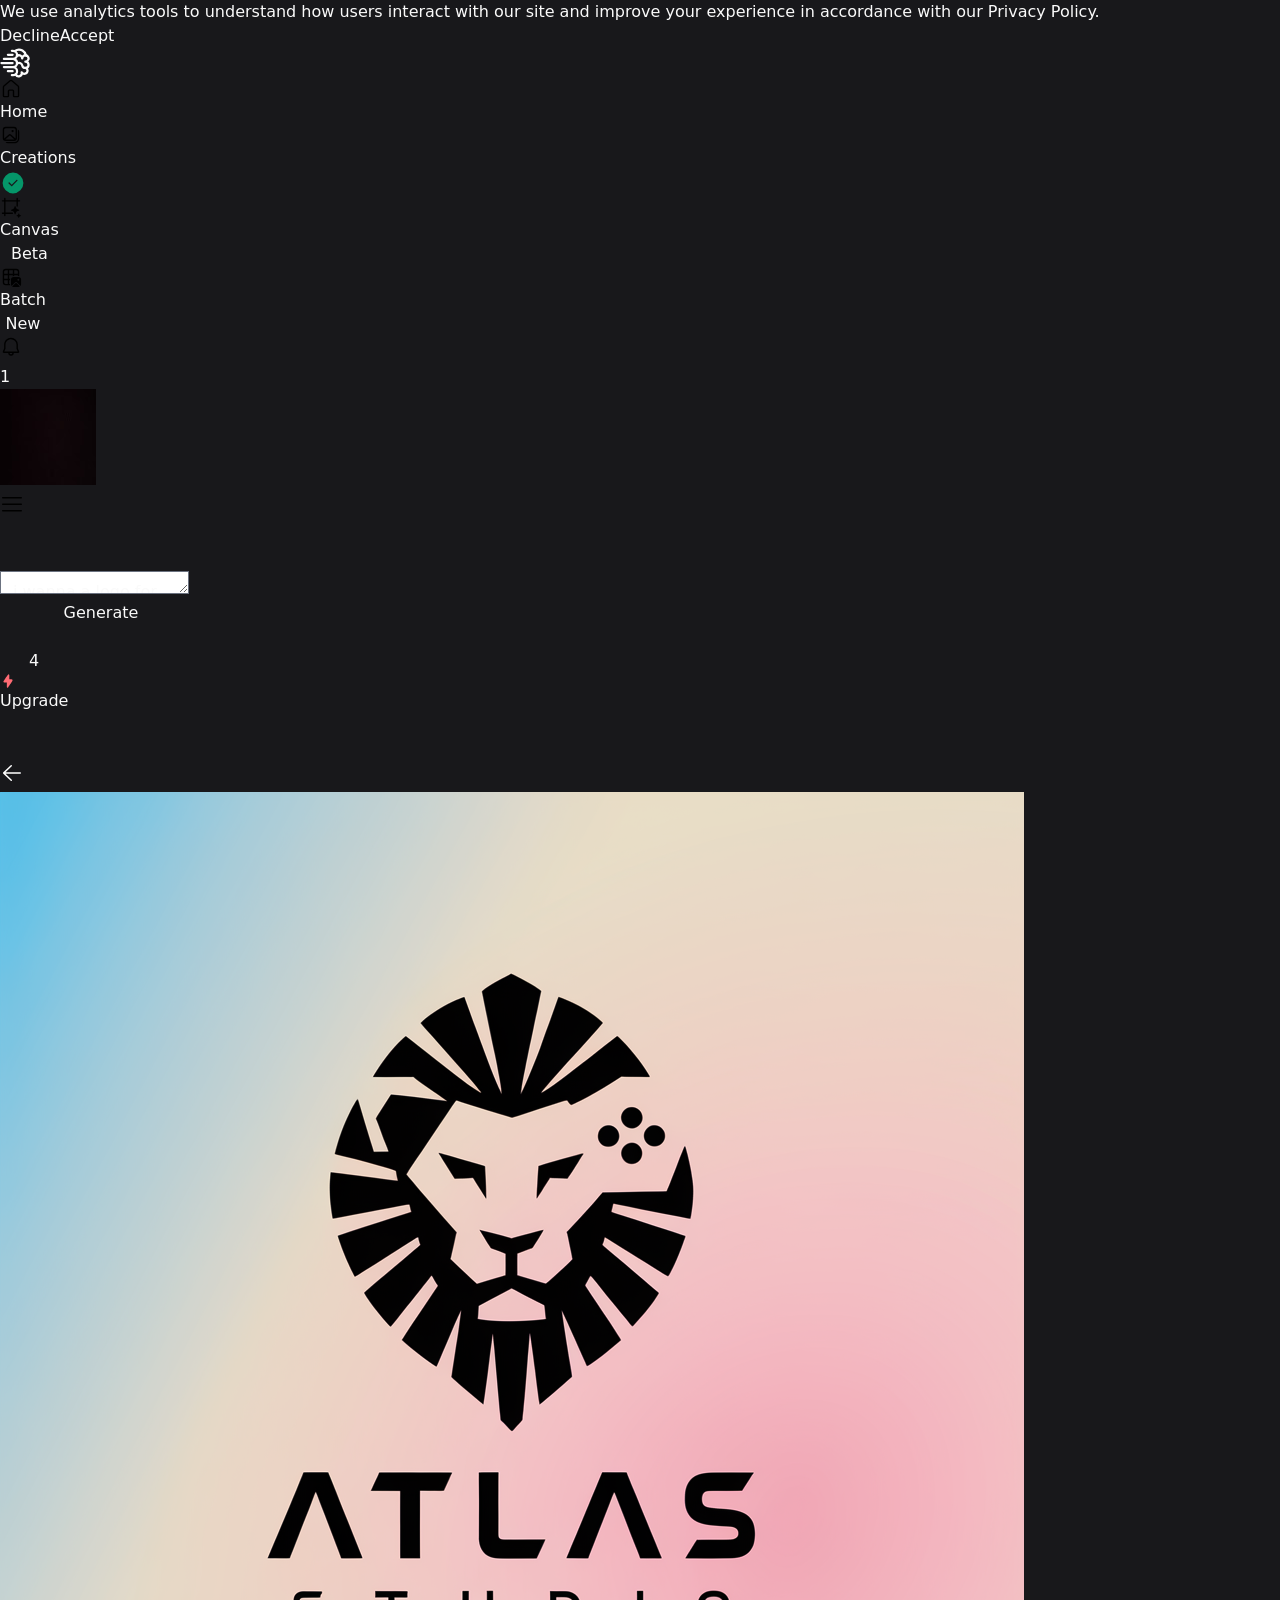
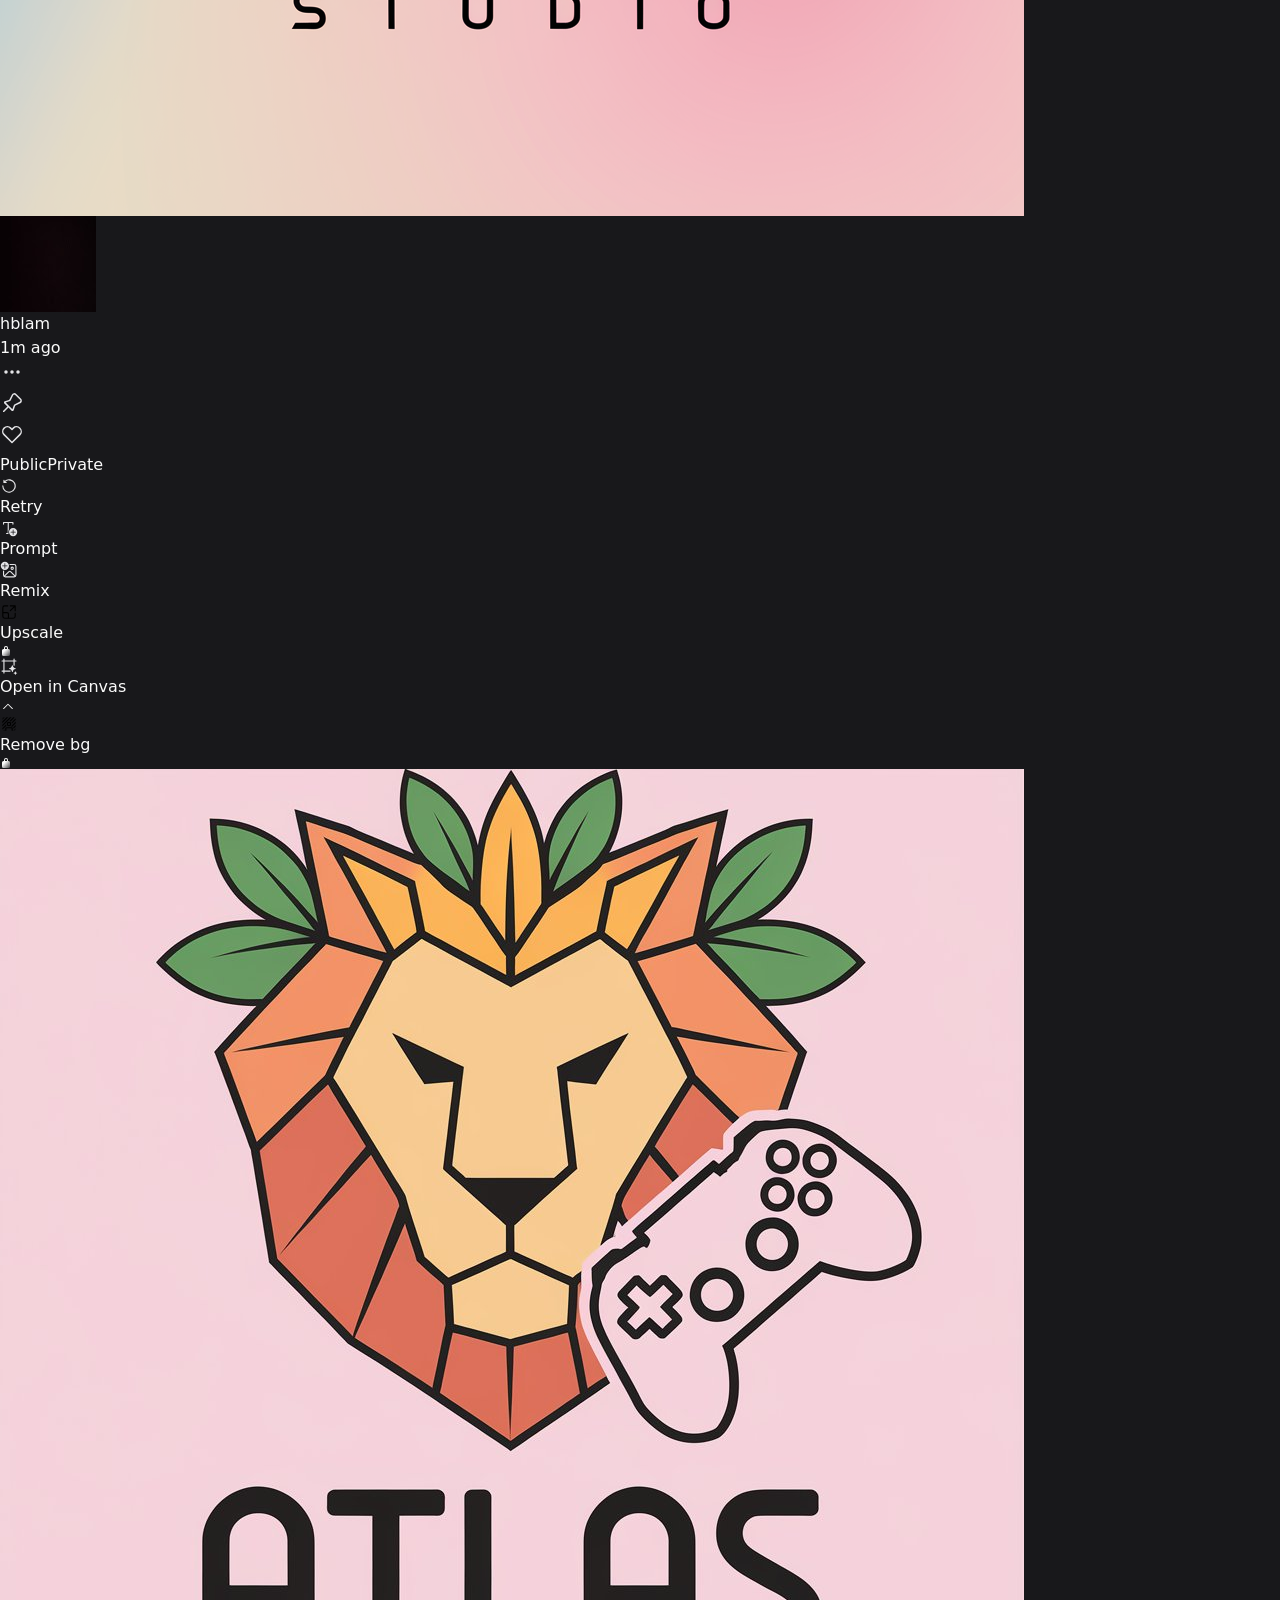
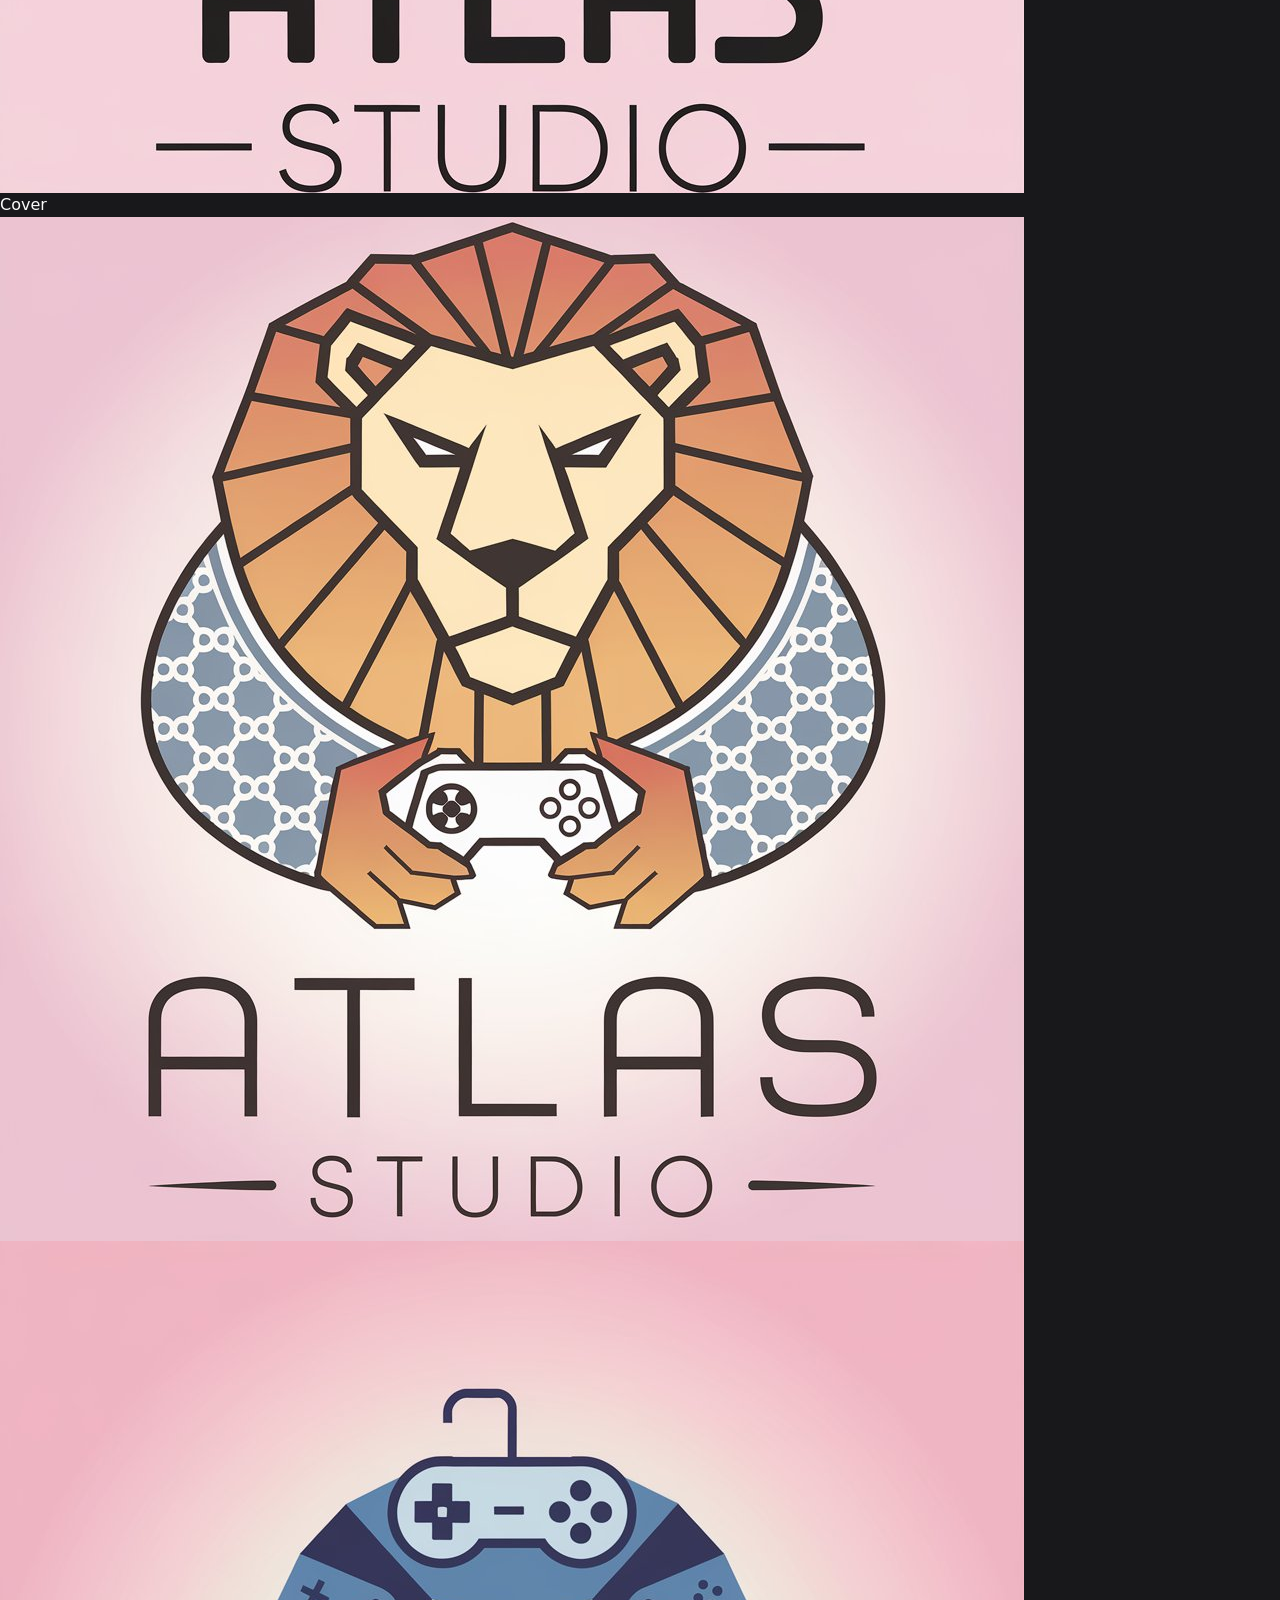
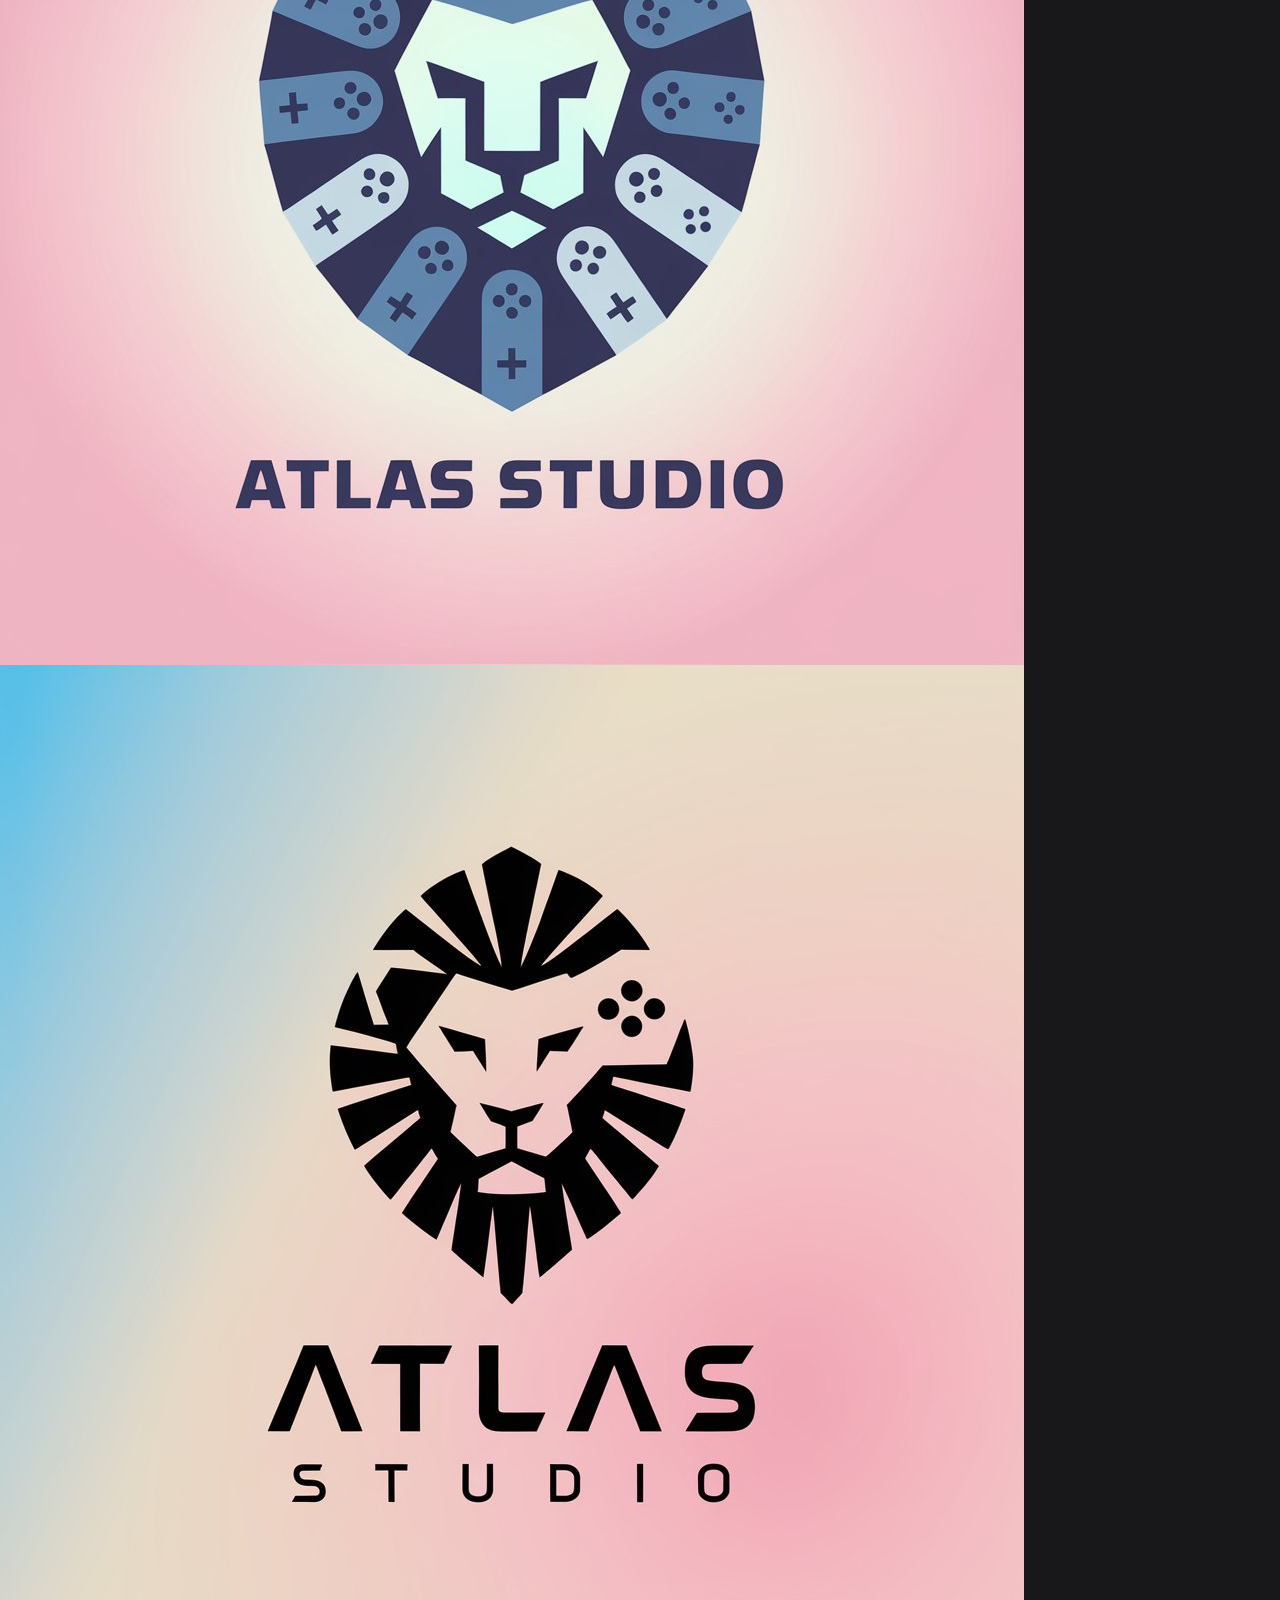
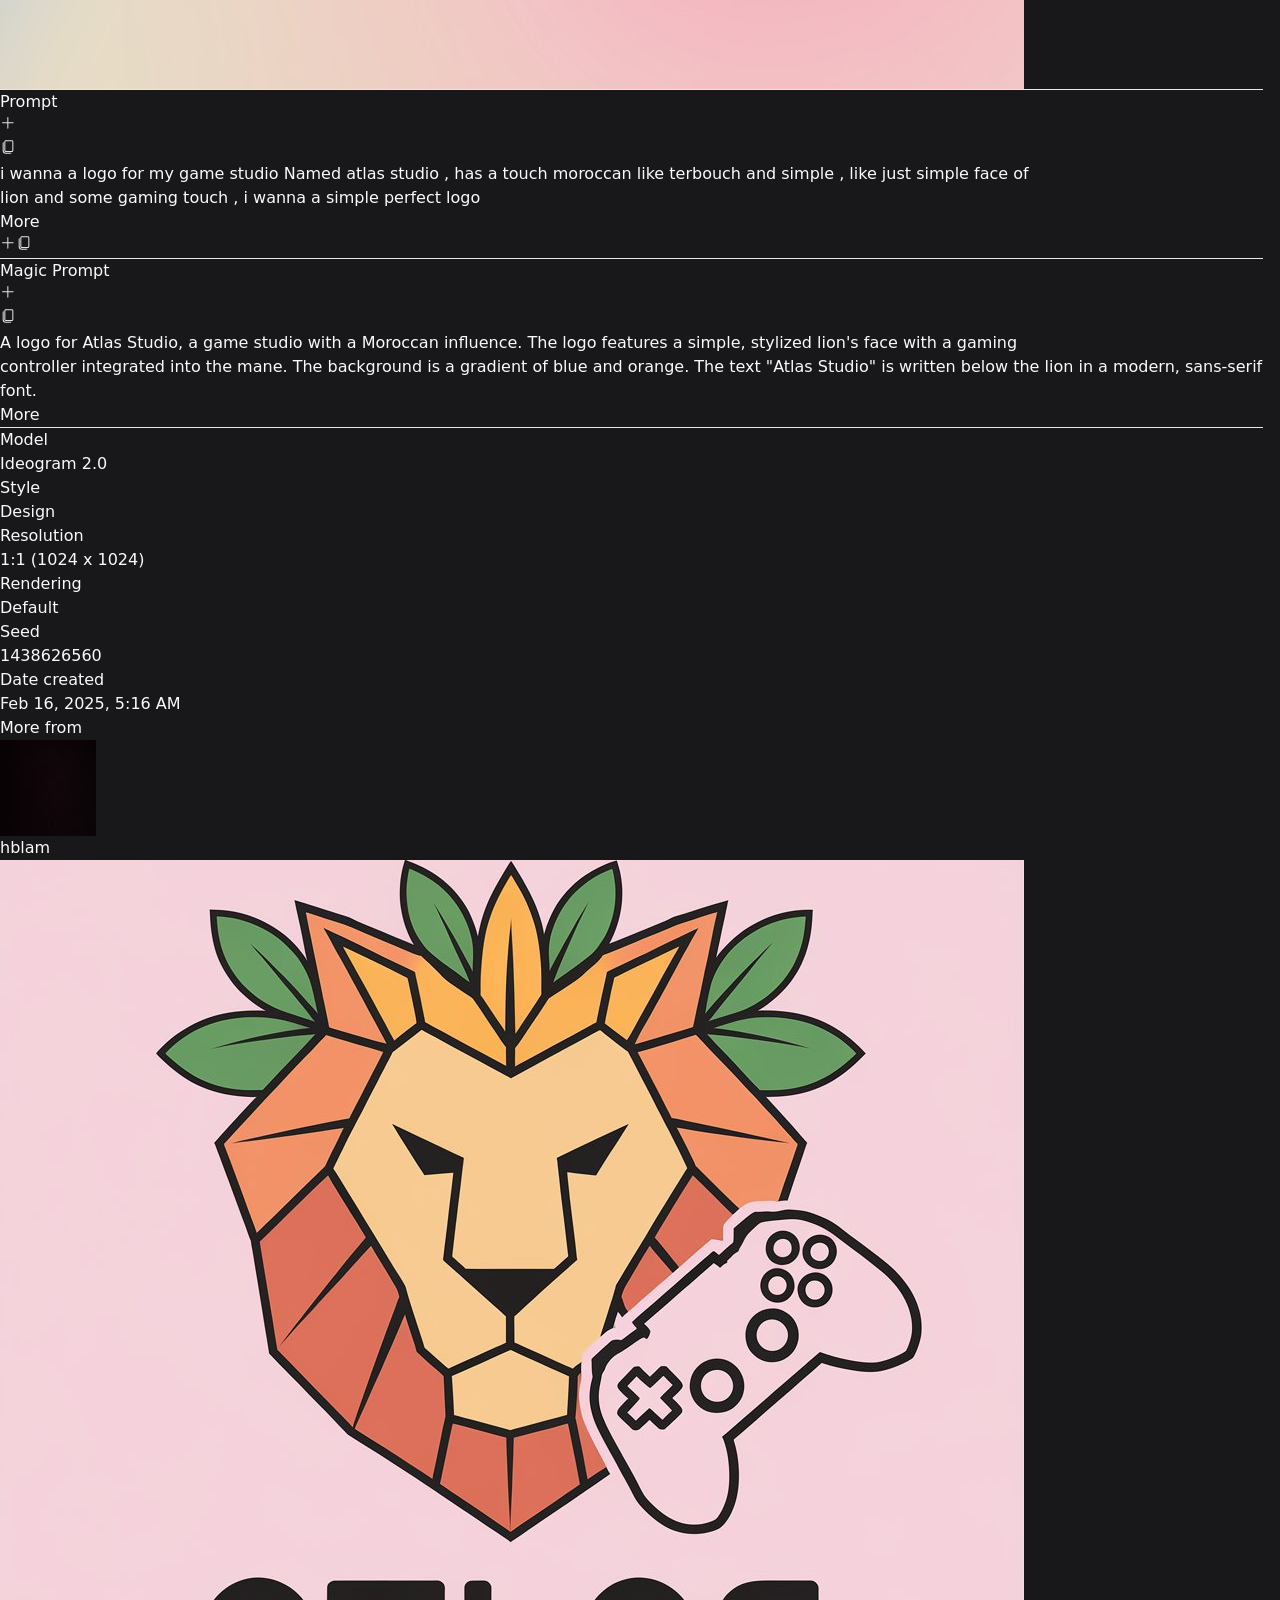
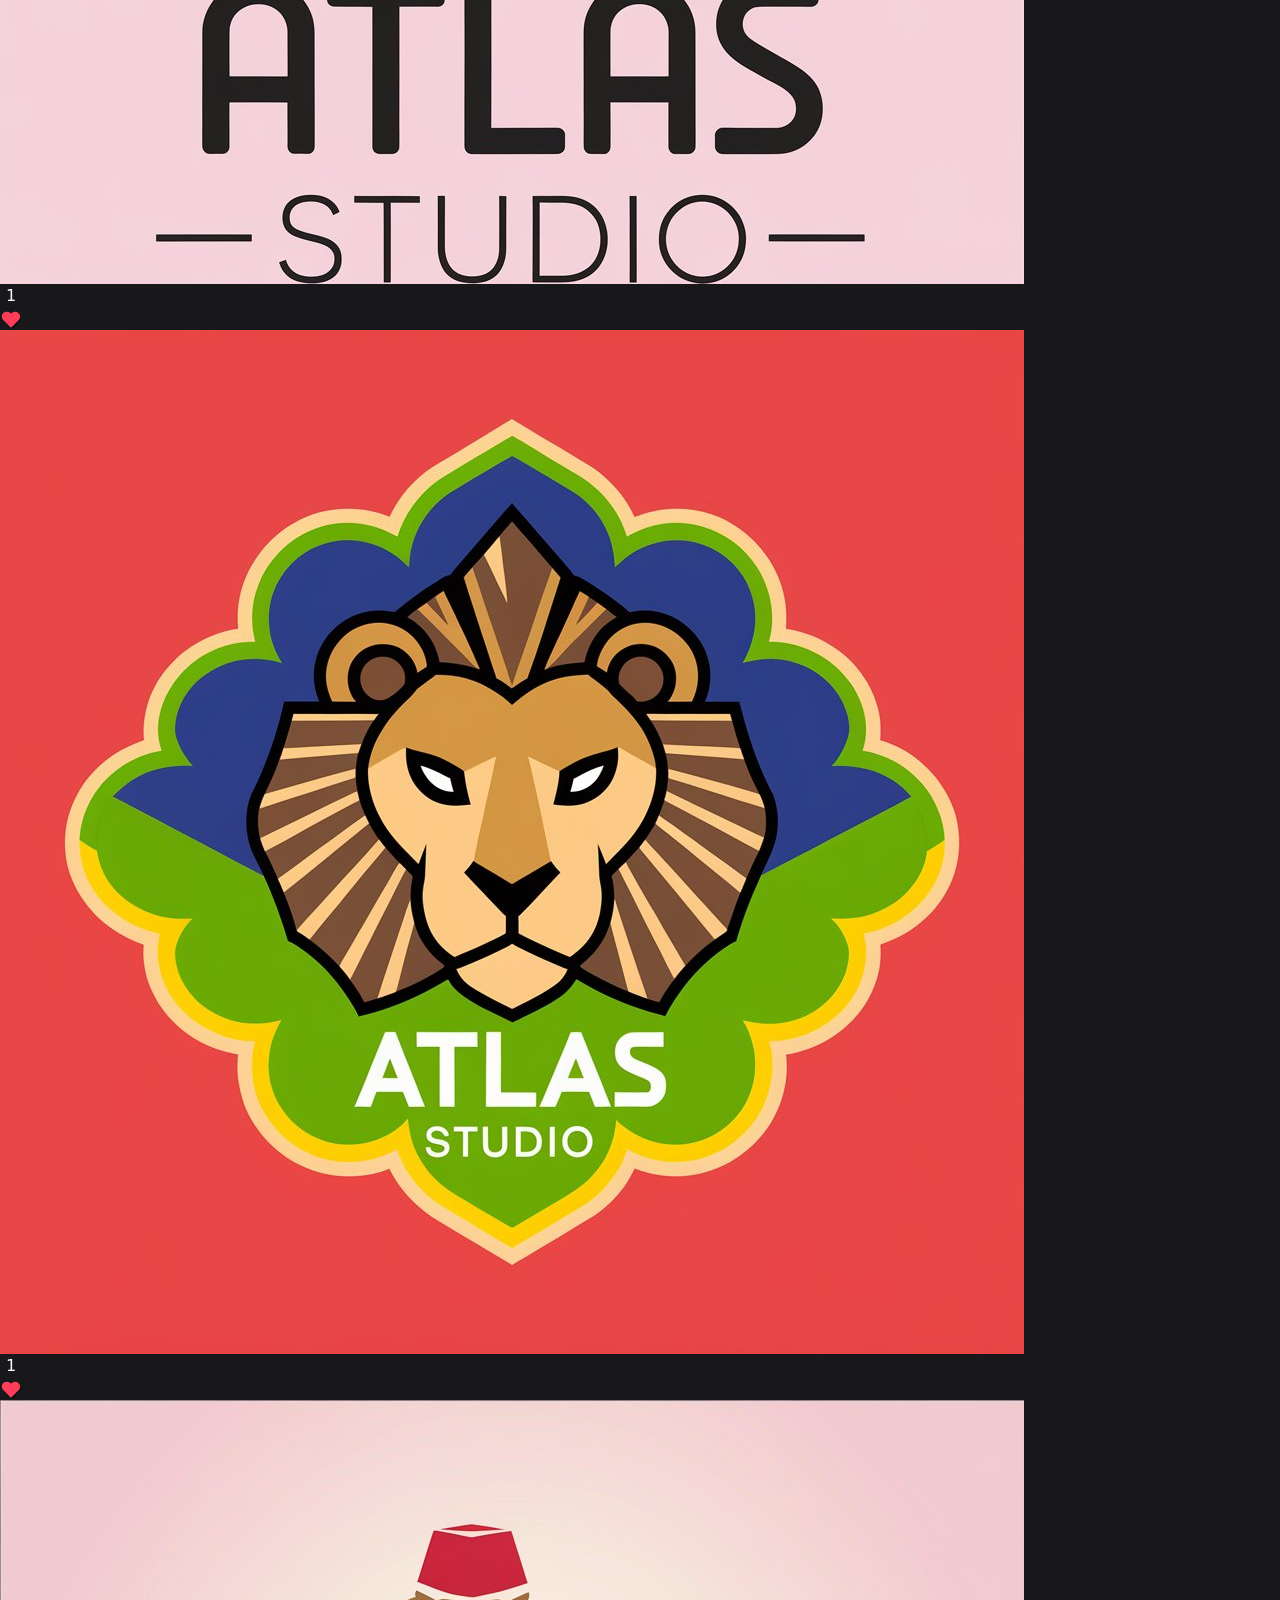
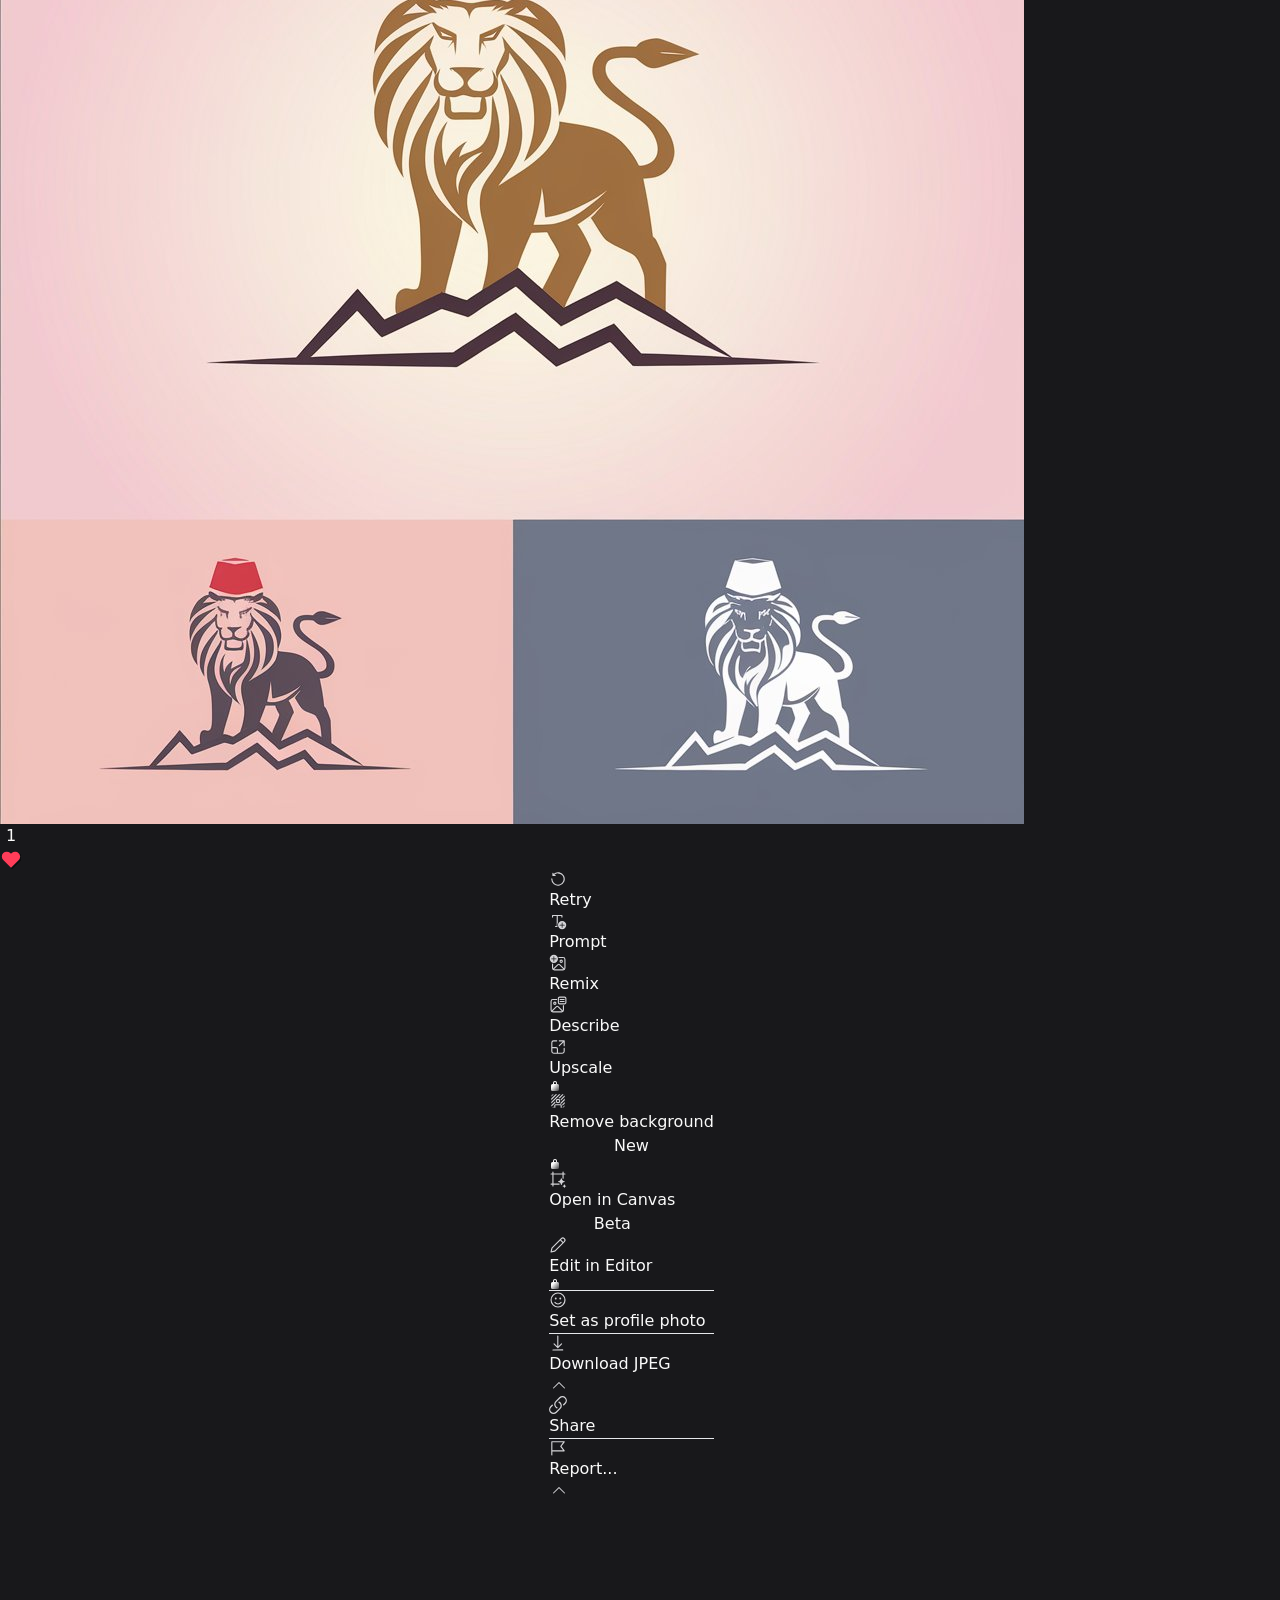
<file: Images/Ideogram.html>
<!DOCTYPE html>
<!-- saved from url=(0046)https://ideogram.ai/g/UoRzSh7_RUa6TXv6T97p7g/3 -->
<html lang="en" translate="no"><head><meta http-equiv="Content-Type" content="text/html; charset=UTF-8">
    
    <link rel="icon" type="image/svg+xml" href="https://ideogram.ai/favicon.svg">
    <link rel="icon" type="image/png" href="https://ideogram.ai/favicon.png">
    <meta name="viewport" content="width=device-width, height=device-height, initial-scale=1, minimum-scale=1, viewport-fit=cover">
    <meta name="theme-color" content="#000000">
    <title>Ideogram</title>
    <meta name="title" content="Ideogram: Image Generation for Everyone">
    <meta name="description" content="Ideogram is a free-to-use AI tool that generates realistic images, posters, logos and more.">

    <meta property="og:site_name" content="Ideogram: Image Generation for Everyone">
    <meta property="og:type" content="website">
    <meta property="og:title" content="Ideogram: Image Generation for Everyone">
    <meta property="og:description" content="Ideogram is a free-to-use AI tool that generates realistic images, posters, logos and more.">
    <meta property="og:url" content="https://ideogram.ai/">
    <meta property="og:image" content="https://ideogram.ai/assets/meta-tag.png">

    <meta name="twitter:card" content="summary">
    <meta property="twitter:title" content="Ideogram: Image Generation for Everyone">
    <meta property="twitter:description" content="Ideogram is a free-to-use AI tool that generates realistic images, posters, logos and more.">
    <meta property="twitter:image" content="https://ideogram.ai/assets/meta-tag.png">
    <meta property="twitter:url" content="https://ideogram.ai/">
    <link rel="manifest" href="https://ideogram.ai/manifest.json">
    <link rel="preconnect" href="https://fonts.googleapis.com/">
    <link rel="preconnect" href="https://fonts.gstatic.com/" crossorigin="">
    <link href="./Ideogram_files/css2" rel="stylesheet">

    <!-- Google tag (gtag.js) -->
    <script async="" src="./Ideogram_files/js"></script>
    <script>
      window.dataLayer = window.dataLayer || [];

      function gtag() {
        dataLayer.push(arguments);
      }

      gtag("js", new Date());

      gtag("config", "G-44J8R31CP6");
    </script>
    <script>
      turnstileLoad = function () {
        // Save a reference to the original fetch function
        const originalFetch = window.fetch;

        // A simple modal to contain Cloudflare Turnstile
        const overlay = document.createElement('div');
        overlay.style.position = 'fixed';
        overlay.style.top = '0';
        overlay.style.left = '0';
        overlay.style.right = '0';
        overlay.style.bottom = '0';
        overlay.style.backgroundColor = 'rgba(0, 0, 0, 0.7)';
        overlay.style.zIndex = '10000';
        overlay.style.display = 'none';
        overlay.style.justifyContent = 'center';
        overlay.style.alignItems = 'center'
        overlay.innerHTML = '<div style="display: flex; flex-wrap: nowrap; align-items: center; justify-content: center" id="turnstile_widget"></div>';
        document.body.appendChild(overlay);

        // Override the native fetch function
        window.fetch = async function (...args) {
          let response = await originalFetch(...args);

          // If the original request was challenged...
          if (response.headers.has('cf-mitigated') && response.headers.get('cf-mitigated') === 'challenge') {
            // The request has been challenged...
            overlay.style.display = 'flex';

            const tokenOrError = await new Promise((resolve, reject) => {
              turnstile.render("#turnstile_widget", {
                "sitekey": "0x4AAAAAAAYMuk7BF-qKU-xo",
                "error-callback":

                        function (e) {
                          overlay.style.display = "none";
                          reject(e);
                        }

                ,
                "callback":

                        function (token, preClearanceObtained) {
                          if (preClearanceObtained) {
                            // The visitor successfully solved the challenge on the page.
                            overlay.style.display = "none";
                            resolve(token);
                          } else {
                            reject(new Error("Unable to obtain pre-clearance"));
                          }
                        }

                ,
              })
              ;
            });

            if (!(tokenOrError instanceof Error) && args.length > 1) {
              // add in the token to the headers in this case
              let options = args[1]
              if (options.headers !== undefined) {
                options.headers = {...options.headers, "cf-response-token": tokenOrError}
              } else {
                options.headers = {"cf-response-token": tokenOrError}
              }
            }
            // Replay the original fetch request, this time it will have the cf_clearance Cookie
            response = await originalFetch(...args);
          }
          return response;
        };
      };

      if (window.location.hostname !== "") {
            var script = document.createElement('script');
            script.src = 'https://challenges.cloudflare.com/turnstile/v0/api.js?onload=turnstileLoad';
            script.async = true; // Load asynchronously
            script.defer = true; // Execute after the document has been parsed
            document.head.appendChild(script);
        }
    </script><script src="./Ideogram_files/api.js.téléchargement" async="" defer=""></script>
    <script type="module" crossorigin="" src="./Ideogram_files/index-Do4MMAZ1.js.téléchargement"></script>
    <link rel="modulepreload" crossorigin="" href="https://ideogram.ai/app_assets/lodash-D2vRzWmy.js">
    <link rel="modulepreload" crossorigin="" href="https://ideogram.ai/app_assets/mui-I0gwHxu3.js">
    <link rel="modulepreload" crossorigin="" href="https://ideogram.ai/app_assets/firebase-B4FsIiCH.js">
    <link rel="modulepreload" crossorigin="" href="https://ideogram.ai/app_assets/amplitude-DOY3PvDI.js">
    <link rel="modulepreload" crossorigin="" href="https://ideogram.ai/app_assets/react-helmet-CQwkECck.js">
    <link rel="modulepreload" crossorigin="" href="https://ideogram.ai/app_assets/moment-C5S46NFB.js">
    <link rel="modulepreload" crossorigin="" href="https://ideogram.ai/app_assets/tanstack-dxxlS1yS.js">
    <link rel="modulepreload" crossorigin="" href="https://ideogram.ai/app_assets/i18next-B04SMkt3.js">
    <link rel="modulepreload" crossorigin="" href="https://ideogram.ai/app_assets/react-zoom-pan-pinch-Dy5ePhgO.js">
    <link rel="modulepreload" crossorigin="" href="https://ideogram.ai/app_assets/react-easy-crop-lw9TQXyj.js">
    <link rel="modulepreload" crossorigin="" href="https://ideogram.ai/app_assets/dragselect-Kg-0Oatv.js">
    <link rel="stylesheet" crossorigin="" href="./Ideogram_files/index-BdpJz7_U.css">
  <style type="text/css">.transform-component-module_wrapper__SPB86 {
  position: relative;
  width: -moz-fit-content;
  width: fit-content;
  height: -moz-fit-content;
  height: fit-content;
  overflow: hidden;
  -webkit-touch-callout: none; /* iOS Safari */
  -webkit-user-select: none; /* Safari */
  -khtml-user-select: none; /* Konqueror HTML */
  -moz-user-select: none; /* Firefox */
  -ms-user-select: none; /* Internet Explorer/Edge */
  user-select: none;
  margin: 0;
  padding: 0;
}
.transform-component-module_content__FBWxo {
  display: flex;
  flex-wrap: wrap;
  width: -moz-fit-content;
  width: fit-content;
  height: -moz-fit-content;
  height: fit-content;
  margin: 0;
  padding: 0;
  transform-origin: 0% 0%;
}
.transform-component-module_content__FBWxo img {
  pointer-events: none;
}
</style><style data-emotion="css-global" data-s=""></style><style data-emotion="css" data-s=""></style><script type="module" src="./Ideogram_files/cello.js.téléchargement" async="true" data-react-helmet="true"></script><script type="module" src="./Ideogram_files/cello-attribution.js.téléchargement" async="true" data-react-helmet="true"></script><link rel="modulepreload" as="script" crossorigin="" href="https://ideogram.ai/app_assets/index-CgCBvFuE.js"><link rel="modulepreload" as="script" crossorigin="" href="https://ideogram.ai/app_assets/SearchIcon-bHJneE2-.js"><link rel="modulepreload" as="script" crossorigin="" href="https://ideogram.ai/app_assets/FilterIcon-4XAFZeIl.js"><link rel="modulepreload" as="script" crossorigin="" href="https://ideogram.ai/app_assets/AllIcon-BcmihAkS.js"><link rel="modulepreload" as="script" crossorigin="" href="https://ideogram.ai/app_assets/GenerationProgress-Dt6usU-x.js"><link type="text/css" rel="stylesheet" href="chrome-extension://fheoggkfdfchfphceeifdbepaooicaho/css/mcafee_fonts.css"></head>

  <body style="background-color: rgb(24, 24, 27); color: rgb(250, 250, 250); padding-right: 17px; overflow: hidden;">
  <div id="root" aria-hidden="true"><div class="MuiBox-root css-xwe716"><div class="MuiBox-root css-1fyvsef"><p class="MuiTypography-root MuiTypography-body1 css-10wrz1g">We use analytics tools to understand how users interact with our site and improve your experience in accordance with our <a href="https://about.ideogram.ai/privacy" target="_blank" class="css-8zy9o0">Privacy Policy.</a></p><div class="MuiBox-root css-191wsp6"><button class="MuiButtonBase-root MuiButton-root MuiButton-text MuiButton-textPrimary MuiButton-sizeMedium MuiButton-textSizeMedium MuiButton-colorPrimary MuiButton-root MuiButton-text MuiButton-textPrimary MuiButton-sizeMedium MuiButton-textSizeMedium MuiButton-colorPrimary css-g9e27c" tabindex="0" type="button"><div class="MuiBox-root css-kifpwo">Decline</div></button><button class="MuiButtonBase-root MuiButton-root MuiButton-text MuiButton-textPrimary MuiButton-sizeMedium MuiButton-textSizeMedium MuiButton-colorPrimary MuiButton-root MuiButton-text MuiButton-textPrimary MuiButton-sizeMedium MuiButton-textSizeMedium MuiButton-colorPrimary css-1xeici" tabindex="0" type="button"><div class="MuiBox-root css-1o8ot94">Accept</div></button></div></div></div><div class="MuiBox-root css-1d0j0y7"><div class="MuiBox-root css-cm6w6e"><div class="MuiBox-root css-1a2urqe"><svg xmlns="http://www.w3.org/2000/svg" viewBox="0 0 900 900" width="30" height="30" style="fill: none; stroke: rgb(250, 250, 250); stroke-width: 68; stroke-linecap: round; stroke-linejoin: round;"><path d="M377.87 204.445H237.224M377.87 696.305H237.224M44.007 450.582h334.226M390.122 816.411H355.82zm0-244.024c67.386 0 122.013 54.627 122.013 122.012 0 67.386-54.627 122.012-122.013 122.012m0-732.922H355.82zm0 488.898H117.421m272.701-244.874H117.421m272.701 0c9.259 0 18.276 1.88 26.944 3.834 54.421 12.267 95.069 60.9 95.069 119.028 0 67.385-54.627 122.012-122.013 122.012m0-488.898c67.386 0 122.013 54.627 122.013 122.012 0 67.386-54.627 122.012-122.013 122.012"></path><path d="M665.607 313.656c0-36.554-20.93-69.879-53.858-85.751a95.194 95.194 0 0 0-100.631 11.28m297.28-7.97a95.194 95.194 0 0 0-95.193 0 95.194 95.194 0 0 0-47.598 82.441M667.655 523.686a95.193 95.193 0 0 0-140.773-64.862l.046.02a95.03 95.03 0 0 0-16.274 11.72m157.001 53.122c8.904 42.224 45 72.918 87.63 75.374l-.017.11a95.154 95.154 0 0 0 26.509-2.166"></path><path d="M474.213 798.357a95.597 95.597 0 0 1-4.59-10.63m306.374-567.765A210.825 210.825 0 0 0 673.055 76.897a210.824 210.824 0 0 0-222.857 9.3M760.802 408.85c38.502 0 73.214-23.193 87.948-58.766 14.734-35.571 6.588-76.516-20.637-103.741a95.194 95.194 0 0 0-52.116-26.38M651.123 730.766c22.06 33.771 63.01 49.972 102.204 40.435 39.194-9.537 68.122-42.74 72.199-82.872 3.713-36.594-13.99-72.054-45.469-91.08 46.652-9.636 78.999-52.274 75.71-99.796-3.462-49.897-44.948-88.605-94.965-88.604M474.526 798.955c22.257 43.26 73.552 62.778 118.936 45.253 45.385-17.524 70.253-66.45 57.661-113.441M450.198 86.197a210.67 210.67 0 0 0-8.922 6.704"></path></svg></div><div class="MuiBox-root css-zkfefq"><div class="MuiBox-root css-79elbk"><button class="MuiButtonBase-root MuiButton-root MuiButton-text MuiButton-textPrimary MuiButton-sizeMedium MuiButton-textSizeMedium MuiButton-colorPrimary MuiButton-root MuiButton-text MuiButton-textPrimary MuiButton-sizeMedium MuiButton-textSizeMedium MuiButton-colorPrimary css-1c82qz7" tabindex="0" type="button"><div style="position: relative;"><svg xmlns="http://www.w3.org/2000/svg" width="22" height="22" fill="inherits" viewBox="0 0 24 24"><path fill="inherits" d="M10.55 2.532a2.25 2.25 0 012.9 0l6.75 5.692c.507.428.8 1.057.8 1.72v9.31a1.75 1.75 0 01-1.75 1.75h-3.5a1.75 1.75 0 01-1.75-1.75v-5.007a.25.25 0 00-.25-.25h-3.5a.25.25 0 00-.25.25v5.007a1.75 1.75 0 01-1.75 1.75h-3.5A1.75 1.75 0 013 19.254v-9.31c0-.663.293-1.292.8-1.72l6.75-5.692zm1.933 1.147a.75.75 0 00-.966 0L4.767 9.37a.75.75 0 00-.267.573v9.31c0 .138.112.25.25.25h3.5a.25.25 0 00.25-.25v-5.007c0-.967.784-1.75 1.75-1.75h3.5c.966 0 1.75.783 1.75 1.75v5.007c0 .138.112.25.25.25h3.5a.25.25 0 00.25-.25v-9.31a.75.75 0 00-.267-.573l-6.75-5.692z"></path></svg></div><p class="MuiTypography-root MuiTypography-body1 css-1ybpu8a">Home</p></button></div><div class="MuiBox-root css-79elbk"><button class="MuiButtonBase-root MuiButton-root MuiButton-text MuiButton-textPrimary MuiButton-sizeMedium MuiButton-textSizeMedium MuiButton-colorPrimary MuiButton-root MuiButton-text MuiButton-textPrimary MuiButton-sizeMedium MuiButton-textSizeMedium MuiButton-colorPrimary css-1c82qz7" tabindex="0" type="button"><div style="position: relative;"><svg xmlns="http://www.w3.org/2000/svg" width="22" height="22" fill="inherit" viewBox="0 0 24 24"><g><path fill="inherit" d="M13.748 8.996a1.248 1.248 0 100-2.496 1.248 1.248 0 000 2.496zM6.25 3A3.25 3.25 0 003 6.25v9a3.25 3.25 0 003.25 3.25h9a3.25 3.25 0 003.25-3.25v-9A3.25 3.25 0 0015.25 3h-9zM4.5 6.25c0-.966.784-1.75 1.75-1.75h9c.966 0 1.75.784 1.75 1.75v9c0 .231-.045.452-.126.654l-4.587-4.291a2.25 2.25 0 00-3.074 0l-4.587 4.29a1.745 1.745 0 01-.126-.653v-9zm6.762 6.458l4.505 4.214c-.163.05-.337.078-.517.078h-9c-.18 0-.354-.027-.517-.078l4.504-4.214a.75.75 0 011.025 0zM8.75 21a3.247 3.247 0 01-2.74-1.5h9.74a3.75 3.75 0 003.75-3.75V6.011a3.248 3.248 0 011.5 2.74v7C21 18.65 18.65 21 15.75 21h-7z"></path></g></svg></div><p class="MuiTypography-root MuiTypography-body1 css-1ybpu8a">Creations</p><div class="css-1uhj76g"><div class="MuiBox-root css-1ghqg7n"><svg xmlns="http://www.w3.org/2000/svg" width="26" height="26" fill="none" viewBox="0 0 20 20"><g><path fill="#059669" d="M10 2a8 8 0 110 16 8 8 0 010-16zm3.358 5.646a.5.5 0 00-.637-.057l-.07.057L9 11.298 7.354 9.651l-.07-.058a.5.5 0 00-.695.696l.057.07 2 2 .07.057a.5.5 0 00.568 0l.07-.058 4.004-4.004.058-.07a.5.5 0 00-.058-.638z"></path></g></svg></div></div></button></div><div class="MuiBox-root css-79elbk"><button class="MuiButtonBase-root MuiButton-root MuiButton-text MuiButton-textPrimary MuiButton-sizeMedium MuiButton-textSizeMedium MuiButton-colorPrimary MuiButton-root MuiButton-text MuiButton-textPrimary MuiButton-sizeMedium MuiButton-textSizeMedium MuiButton-colorPrimary css-1c82qz7" tabindex="0" type="button"><div style="position: relative;"><svg xmlns="http://www.w3.org/2000/svg" width="22" height="22" fill="inherit" viewBox="0 0 20 20"><g><path fill="inherit" d="M12.378 14.288a2.4 2.4 0 0 1 .571.929l.373 1.147a.453.453 0 0 0 .856 0l.373-1.147a2.36 2.36 0 0 1 1.498-1.497l1.148-.373a.454.454 0 0 0 0-.855l-.023-.006-1.148-.373a2.37 2.37 0 0 1-1.498-1.497l-.373-1.147a.453.453 0 0 0-.856 0l-.373 1.147-.01.029a2.36 2.36 0 0 1-1.465 1.469l-1.148.372a.453.453 0 0 0 0 .855l1.148.373c.35.117.667.313.927.574m5.97 3.183.638.207.013.003a.252.252 0 0 1 0 .475l-.638.207a1.31 1.31 0 0 0-.833.832l-.207.637a.253.253 0 0 1-.475 0l-.208-.637a1.31 1.31 0 0 0-.832-.835l-.638-.207a.252.252 0 0 1 0-.475l.638-.207a1.31 1.31 0 0 0 .82-.832l.207-.638a.252.252 0 0 1 .475 0l.207.638a1.31 1.31 0 0 0 .833.832"></path><path fill="inherit" d="M4.375 1.667c.345 0 .625.28.625.625V3.75h10V2.292a.625.625 0 1 1 1.25 0V3.75h1.458a.625.625 0 0 1 0 1.25H16.25v4.167a.625.625 0 1 1-1.25 0V5H5v10h6.25a.625.625 0 1 1 0 1.25H5v1.458a.625.625 0 1 1-1.25 0V16.25H2.292a.625.625 0 0 1 0-1.25H3.75V5H2.292a.625.625 0 1 1 0-1.25H3.75V2.292c0-.346.28-.625.625-.625"></path></g></svg></div><p class="MuiTypography-root MuiTypography-body1 css-1ybpu8a">Canvas</p><div class="css-75bz72"><div class="MuiBox-root css-1dm76nh"><p class="MuiTypography-root MuiTypography-body1 css-koir8h">Beta</p></div></div></button></div><div class="MuiBox-root css-79elbk"><button class="MuiButtonBase-root MuiButton-root MuiButton-text MuiButton-textPrimary MuiButton-sizeMedium MuiButton-textSizeMedium MuiButton-colorPrimary MuiButton-root MuiButton-text MuiButton-textPrimary MuiButton-sizeMedium MuiButton-textSizeMedium MuiButton-colorPrimary css-1c82qz7" tabindex="0" type="button"><div style="position: relative;"><svg xmlns="http://www.w3.org/2000/svg" width="22" height="22" fill="inherit" viewBox="0 0 20 20"><g id="Icon / Batch"><g id="Vector" fill="inherit"><path fill-rule="evenodd" d="M10 12.5a2.5 2.5 0 0 1 2.5-2.5h4.167a2.5 2.5 0 0 1 2.5 2.5v4.167c0 .54-.172 1.04-.463 1.448l-2.942-2.942a1.667 1.667 0 0 0-2.357 0l-2.943 2.942A2.5 2.5 0 0 1 10 16.667zm7.5 0a.833.833 0 1 1-1.667 0 .833.833 0 0 1 1.667 0" clip-rule="evenodd"></path><path d="M11.051 18.705a2.5 2.5 0 0 0 1.449.462h4.167c.54 0 1.04-.172 1.448-.463l-2.942-2.942a.833.833 0 0 0-1.179 0z"></path><path fill-rule="evenodd" d="M2.5 5.208A2.71 2.71 0 0 1 5.208 2.5h9.584A2.71 2.71 0 0 1 17.5 5.208v4.064a3.3 3.3 0 0 0-.833-.105h-.417v-.834h-3.333v.834H12.5a3.3 3.3 0 0 0-.833.105v-.939H8.333v3.334h.939a3.3 3.3 0 0 0-.105.833v.417h-.834v3.333h.834v.417q0 .432.105.833H5.208A2.71 2.71 0 0 1 2.5 14.792zM5.208 3.75c-.805 0-1.458.653-1.458 1.458v1.875h3.333V3.75zM3.75 8.333v3.334h3.333V8.333zm9.167-1.25h3.333V5.208c0-.805-.653-1.458-1.458-1.458h-1.875zm-1.25-3.333H8.333v3.333h3.334zM3.75 12.917v1.875c0 .805.653 1.458 1.458 1.458h1.875v-3.333z" clip-rule="evenodd"></path></g></g></svg></div><p class="MuiTypography-root MuiTypography-body1 css-1ybpu8a">Batch</p><div class="css-75bz72"><div class="MuiBox-root css-x7m1qd"><p class="MuiTypography-root MuiTypography-body1 css-1bk7842">New</p></div></div></button></div></div><div class="MuiBox-root css-1rr4qq7"></div><div class="MuiBox-root css-1s5o2y6"><span class="MuiBadge-root css-1o6l1lg"><div class="MuiBox-root css-79elbk"><button class="MuiButtonBase-root MuiButton-root MuiButton-text MuiButton-textPrimary MuiButton-sizeMedium MuiButton-textSizeMedium MuiButton-colorPrimary MuiButton-root MuiButton-text MuiButton-textPrimary MuiButton-sizeMedium MuiButton-textSizeMedium MuiButton-colorPrimary css-1et616b" tabindex="0" type="button"><div style="position: relative;"><svg xmlns="http://www.w3.org/2000/svg" width="22" height="22" fill="inherit" viewBox="0 0 24 24"><path fill="inherit" d="M12 1.996a7.49 7.49 0 017.496 7.25l.004.25v4.097l1.38 3.156a1.249 1.249 0 01-1.145 1.751L15 18.502a3 3 0 01-5.995.176L9 18.499l-4.725.001a1.25 1.25 0 01-1.147-1.748L4.5 13.594V9.496c0-4.155 3.352-7.5 7.5-7.5zM13.5 18.5l-3 .003a1.5 1.5 0 002.993.144l.007-.147zM12 3.496c-3.32 0-6 2.675-6 6v4.41L4.656 17h14.697L18 13.907V9.509l-.004-.225A5.988 5.988 0 0012 3.496z"></path></svg></div></button></div><span class="MuiBadge-badge MuiBadge-standard MuiBadge-anchorOriginTopRight MuiBadge-anchorOriginTopRightCircular MuiBadge-overlapCircular css-ofmmsf">1</span></span><div class="MuiBox-root css-79elbk"><button class="MuiButtonBase-root MuiButton-root MuiButton-text MuiButton-textPrimary MuiButton-sizeMedium MuiButton-textSizeMedium MuiButton-colorPrimary MuiButton-root MuiButton-text MuiButton-textPrimary MuiButton-sizeMedium MuiButton-textSizeMedium MuiButton-colorPrimary css-1et616b" tabindex="0" type="button"><div style="position: relative;"><div class="MuiBox-root css-1uxoq8"><div class="MuiBox-root css-rtr2pr"><div class="css-dn6fjt"><img src="./Ideogram_files/unnamed.jpg" class="css-1o9vyan"></div></div></div></div></button></div><div class="MuiBox-root css-79elbk"><button class="MuiButtonBase-root MuiButton-root MuiButton-text MuiButton-textPrimary MuiButton-sizeMedium MuiButton-textSizeMedium MuiButton-colorPrimary MuiButton-root MuiButton-text MuiButton-textPrimary MuiButton-sizeMedium MuiButton-textSizeMedium MuiButton-colorPrimary css-1et616b" tabindex="0" type="button"><div style="position: relative;"><svg xmlns="http://www.w3.org/2000/svg" width="24" height="24" fill="inherit" viewBox="0 0 24 24"><g><path fill="inherit" d="M2.753 18h18.5a.75.75 0 01.101 1.493l-.101.007h-18.5a.75.75 0 01-.102-1.494L2.753 18h18.5-18.5zm0-6.497h18.5a.75.75 0 01.101 1.493l-.101.007h-18.5a.75.75 0 01-.102-1.494l.102-.006h18.5-18.5zm-.001-6.5h18.5a.75.75 0 01.102 1.493l-.102.007h-18.5A.75.75 0 012.65 5.01l.102-.007h18.5-18.5z"></path></g></svg></div></button></div></div></div></div><div class="MuiBox-root css-c582a7"><div class="MuiBox-root css-1wqnt2g"></div><div class="MuiBox-root css-s69720"><div class="MuiBox-root css-1vxfrb6" style="opacity: 1; transition: opacity 0ms cubic-bezier(0.4, 0, 0.2, 1) 0ms;"><div class="MuiBox-root css-su27w8"><div aria-hidden="true" class="MuiBackdrop-root css-13v1qof" style="opacity: 0; visibility: hidden;"><div class="MuiBox-root css-1mpkgrg"><div class="MuiBox-root css-19uupe1"><svg xmlns="http://www.w3.org/2000/svg" width="24" height="24" viewBox="0 0 24 24"><path fill="#D4D4D8" d="M18.25 3.509a.75.75 0 100-1.5l-13-.004a.75.75 0 100 1.5l13 .004zm-6.602 18.488l.102.007a.75.75 0 00.743-.649l.007-.101-.001-13.685 3.722 3.72a.75.75 0 00.976.073l.085-.073a.75.75 0 00.072-.977l-.073-.084-4.997-4.996a.75.75 0 00-.976-.073l-.085.072-5.003 4.997a.75.75 0 00.976 1.134l.084-.073 3.719-3.713L11 21.254c0 .38.282.693.648.743z"></path></svg><p class="MuiTypography-root MuiTypography-body1 css-8y6bh8"> Drop your image to upload</p><p class="MuiTypography-root MuiTypography-body1 css-nhkwdr"></p></div></div></div><div aria-hidden="true" class="MuiBackdrop-root css-1rtdd29" style="opacity: 0; visibility: hidden;"></div><div class="MuiPaper-root MuiPaper-elevation MuiPaper-rounded MuiPaper-elevation0 css-1omm2qb"><div class="MuiBox-root css-iw9wxj"><div class="MuiBox-root css-sukgth"><div class="MuiBox-root css-193gbps"><div class="MuiBox-root css-fqed8e"><div class="MuiBox-root css-1vuqdkq"><div class="MuiBox-root css-1x56ylz"><div class="MuiBox-root css-1s6tgxp"><div class="MuiInputBase-root MuiInputBase-colorPrimary MuiInputBase-multiline css-n8vmr6"><textarea placeholder="Describe what you want to see" class="MuiInputBase-input MuiInputBase-inputMultiline css-ofk9vt" style="height: 23px; overflow: hidden;">i wanna a logo for my game studio Named atlas studio , has a touch moroccan like terbouch and simple , like just simple face of lion and some gaming touch , i wanna a simple perfect logo</textarea><textarea aria-hidden="true" class="MuiInputBase-input MuiInputBase-inputMultiline css-ofk9vt" readonly="" tabindex="-1" style="visibility: hidden; position: absolute; overflow: hidden; height: 0px; top: 0px; left: 0px; transform: translateZ(0px); padding-top: 0px; padding-bottom: 0px; width: 845.365px;"></textarea></div></div><div class="MuiBox-root css-0"></div></div></div></div></div></div></div><button class="MuiButtonBase-root MuiButton-root MuiButton-text MuiButton-textPrimary MuiButton-sizeMedium MuiButton-textSizeMedium MuiButton-colorPrimary MuiButton-root MuiButton-text MuiButton-textPrimary MuiButton-sizeMedium MuiButton-textSizeMedium MuiButton-colorPrimary css-1rkv9lf" tabindex="0" type="button">Generate<div class="MuiBox-root css-158kpkg" style="opacity: 0; visibility: hidden;"><p class="MuiTypography-root MuiTypography-body1 css-1ol4zk3"><a href="https://ideogram.ai/pricing" class="css-40ulkp">Upgrade</a> to skip the wait.</p></div></button></div></div></div><button class="MuiButtonBase-root MuiButton-root MuiButton-text MuiButton-textPrimary MuiButton-sizeMedium MuiButton-textSizeMedium MuiButton-colorPrimary MuiButton-root MuiButton-text MuiButton-textPrimary MuiButton-sizeMedium MuiButton-textSizeMedium MuiButton-colorPrimary css-1ums76f" tabindex="0" type="button"><div class="MuiBox-root css-srjk1z"><p class="MuiTypography-root MuiTypography-body1 css-9569np">4</p><svg xmlns="http://www.w3.org/2000/svg" width="16" height="16" fill="#FF6B74" viewBox="0 0 24 24"><path fill="#FF6B74" fill-rule="evenodd" d="M13.143 2.042a.996.996 0 00-.693.044c-.261.113-.528.34-.79.733L9.491 6.037c-.353.528-.867 1.28-1.318 1.94l-2.653 3.84v.002c-.26.38-.36.72-.37 1.008-.01.288.068.51.145.655.079.149.222.343.475.5.253.157.603.268 1.084.268h3.409v6.24c0 .136 0 .433.085.724.087.295.275.623.675.745a.926.926 0 00.271.041c.326 0 .59-.175.778-.352.188-.178.323-.38.391-.482l.002-.002 2.068-3.23.138-.206c.505-.755 1.233-1.844 1.698-2.526l2.13-3.156c.393-.58.492-1.23.207-1.768-.28-.53-.859-.81-1.543-.81H13.95V3.522c0-.475-.095-.816-.25-1.056a.992.992 0 00-.558-.425z" clip-rule="evenodd"></path></svg></div><p class="MuiTypography-root MuiTypography-body1 css-9569np">Upgrade</p></button></div><div class="MuiBox-root css-1benhf1"><div aria-hidden="true" class="MuiBackdrop-root css-13v1qof" style="opacity: 0; visibility: hidden;"><div class="MuiBox-root css-1mpkgrg"><div class="MuiBox-root css-19uupe1"><svg xmlns="http://www.w3.org/2000/svg" width="24" height="24" viewBox="0 0 24 24"><path fill="#D4D4D8" d="M18.25 3.509a.75.75 0 100-1.5l-13-.004a.75.75 0 100 1.5l13 .004zm-6.602 18.488l.102.007a.75.75 0 00.743-.649l.007-.101-.001-13.685 3.722 3.72a.75.75 0 00.976.073l.085-.073a.75.75 0 00.072-.977l-.073-.084-4.997-4.996a.75.75 0 00-.976-.073l-.085.072-5.003 4.997a.75.75 0 00.976 1.134l.084-.073 3.719-3.713L11 21.254c0 .38.282.693.648.743z"></path></svg><p class="MuiTypography-root MuiTypography-body1 css-8y6bh8"> Drop your image to upload</p><p class="MuiTypography-root MuiTypography-body1 css-nhkwdr"></p></div></div></div><div class="MuiBox-root css-8atqhb"><div class="MuiBox-root css-14gkstn"><div class="MuiBox-root css-brpaia"><div class="MuiBox-root css-12m0k8p"><button class="MuiButtonBase-root MuiIconButton-root MuiIconButton-sizeMedium css-1hsnkx9" tabindex="0" type="button"><svg xmlns="http://www.w3.org/2000/svg" width="24" height="24" fill="#fff" viewBox="0 0 24 24"><path fill="#fff" d="M10.733 19.79a.75.75 0 101.034-1.085L5.516 12.75H20.25a.75.75 0 000-1.5H5.516l6.251-5.955a.75.75 0 00-1.034-1.086l-7.42 7.067a.995.995 0 00-.3.58.753.753 0 00.001.289.995.995 0 00.3.579l7.419 7.067z"></path></svg></button></div></div><div class="MuiBox-root css-18qt1q"><img src="./Ideogram_files/tpBlpC0kRTqoG200zS51gw" class="css-6p8l25"></div><div class="MuiBox-root css-11u79zb"><div class="MuiBox-root css-1lzx5rg"><div class="MuiBox-root css-1y9kfsm"><div class="MuiBox-root css-116k3be"></div><div class="MuiBox-root css-17cn0pu"><div class="MuiBox-root css-mm3aki"><a href="https://ideogram.ai/u/hblam" draggable="false" class="css-1cea251"><div class="MuiBox-root css-1g8ryd5"><div class="css-1xj13e8"><img src="./Ideogram_files/unnamed.jpg" class="css-1o9vyan"></div></div></a><div class="MuiBox-root css-xgnyrs"><div class="MuiBox-root css-dvc0hs"><a href="https://ideogram.ai/u/hblam" draggable="false" class="css-1cea251"><p class="MuiTypography-root MuiTypography-body1 css-cbchib">hblam</p></a></div><p class="MuiTypography-root MuiTypography-body1  css-t74sb2" aria-label="Feb 16, 2025, 5:16 AM">1m ago </p></div></div><div class="MuiBox-root css-mm3aki"><div class="MuiBox-root css-12m0k8p"><button class="MuiButtonBase-root MuiIconButton-root MuiIconButton-sizeMedium css-1e9panh" tabindex="0" type="button"><svg xmlns="http://www.w3.org/2000/svg" width="24" height="24" fill="#E4E4E7" viewBox="0 0 24 24"><path fill="#E4E4E7" d="M7.75 12a1.75 1.75 0 11-3.5 0 1.75 1.75 0 013.5 0zm6 0a1.75 1.75 0 11-3.5 0 1.75 1.75 0 013.5 0zM18 13.75a1.75 1.75 0 100-3.5 1.75 1.75 0 000 3.5z"></path></svg></button></div><div class="MuiBox-root css-j3puv3"></div><div class="MuiBox-root css-12m0k8p"><button class="MuiButtonBase-root MuiIconButton-root MuiIconButton-sizeMedium css-1hsnkx9" tabindex="0" type="button"><svg xmlns="http://www.w3.org/2000/svg" width="24" height="24" fill="#E4E4E7" viewBox="0 0 20 20"><path fill="#E4E4E7" d="m13.535 2.443 4.022 4.022a2.292 2.292 0 0 1-.596 3.67l-4.059 2.03a.63.63 0 0 0-.311.354l-1.2 3.472a1.042 1.042 0 0 1-1.72.397L7.082 13.8l-3.699 3.7H2.5v-.885l3.7-3.7-2.588-2.586a1.042 1.042 0 0 1 .397-1.721l3.472-1.2a.63.63 0 0 0 .355-.311l2.03-4.06a2.292 2.292 0 0 1 3.67-.595m3.138 4.906-4.021-4.022a1.042 1.042 0 0 0-1.669.27l-2.03 4.06c-.219.438-.6.774-1.064.934L4.732 9.68l5.587 5.587 1.09-3.157c.16-.463.496-.845.934-1.065l4.06-2.03a1.042 1.042 0 0 0 .27-1.667"></path></svg></button></div><div class="MuiBox-root css-j3puv3"></div><div class="MuiBox-root css-12m0k8p"><button class="MuiButtonBase-root MuiIconButton-root MuiIconButton-sizeMedium css-1hsnkx9" tabindex="0" type="button"><svg xmlns="http://www.w3.org/2000/svg" width="24" height="24" fill="#E4E4E7" viewBox="0 0 24 24"><path fill="#E4E4E7" d="M12.82 5.58l-.82.822-.824-.823a5.375 5.375 0 00-7.601 7.601l7.895 7.896a.75.75 0 001.06 0l7.902-7.897a5.38 5.38 0 00-7.612-7.6zm6.548 6.541L12 19.485 4.635 12.12a3.875 3.875 0 015.48-5.48l1.358 1.357a.75.75 0 001.073-.013L13.88 6.64a3.88 3.88 0 015.489 0 3.876 3.876 0 01-.002 5.481z"></path></svg></button></div></div></div><div class="MuiBox-root css-116k3be"></div><div class="MuiBox-root css-uff6oh"><div class="MuiBox-root css-9mh20f"><div role="group" class="MuiToggleButtonGroup-root css-lpwptj"><button class="MuiButtonBase-root MuiToggleButtonGroup-grouped MuiToggleButtonGroup-groupedHorizontal MuiToggleButton-root Mui-selected MuiToggleButton-sizeMedium MuiToggleButton-standard MuiToggleButtonGroup-firstButton css-zoyrzm" tabindex="0" type="button" value="Public" aria-pressed="true"><div class="MuiBox-root css-luy6ma">Public</div></button><button class="MuiButtonBase-root MuiToggleButtonGroup-grouped MuiToggleButtonGroup-groupedHorizontal MuiToggleButton-root MuiToggleButton-sizeMedium MuiToggleButton-standard MuiToggleButtonGroup-lastButton css-1o0a0m6" tabindex="0" type="button" value="Private" aria-pressed="false"><div class="MuiBox-root css-luy6ma">Private</div></button></div><div class="MuiBox-root css-lv4wr"><button class="MuiButtonBase-root MuiButton-root MuiButton-text MuiButton-textPrimary MuiButton-sizeMedium MuiButton-textSizeMedium MuiButton-colorPrimary MuiButton-root MuiButton-text MuiButton-textPrimary MuiButton-sizeMedium MuiButton-textSizeMedium MuiButton-colorPrimary css-1341poj" tabindex="0" type="button"><div class="MuiBox-root css-1uu8vb6"><svg xmlns="http://www.w3.org/2000/svg" width="18" height="18" fill="#E4E4E7" viewBox="0 0 20 20"><path fill="#E4E4E7" d="M10 3.75A6.25 6.25 0 1 1 3.75 10c.056-.378-.221-.744-.604-.744a.624.624 0 0 0-.626.52L2.5 10A7.5 7.5 0 1 0 5 4.41v-.868a.625.625 0 1 0-1.25 0v2.5c0 .345.28.625.625.625h2.5a.625.625 0 0 0 0-1.25H5.751A6.23 6.23 0 0 1 10 3.75"></path></svg><div class="MuiBox-root css-j3puv3"></div>Retry</div></button></div></div><div class="MuiBox-root css-2wiex3"><button class="MuiButtonBase-root MuiButton-root MuiButton-text MuiButton-textPrimary MuiButton-sizeMedium MuiButton-textSizeMedium MuiButton-colorPrimary MuiButton-root MuiButton-text MuiButton-textPrimary MuiButton-sizeMedium MuiButton-textSizeMedium MuiButton-colorPrimary css-1341poj" tabindex="0" type="button"><div class="MuiBox-root css-1uu8vb6"><svg xmlns="http://www.w3.org/2000/svg" width="18" height="18" fill="none" viewBox="0 0 20 20"><path fill="#E4E4E7" d="M3.333 3.958c0-.345.28-.625.625-.625h10.417c.345 0 .625.28.625.625v1.667a.625.625 0 1 1-1.25 0V4.583H9.792v7.472a5.4 5.4 0 0 0-.625 2.528 5.4 5.4 0 0 0 .415 2.084h-2.29a.625.625 0 1 1 0-1.25h1.25V4.583H4.583v1.042a.625.625 0 1 1-1.25 0zm15.834 10.625a4.583 4.583 0 1 0-9.167 0 4.583 4.583 0 0 0 9.167 0M15 15v2.086a.417.417 0 1 1-.832 0V15H12.08a.416.416 0 0 1 0-.833h2.087v-2.084a.417.417 0 1 1 .833 0v2.084h2.08a.416.416 0 0 1 0 .833z"></path></svg><div class="MuiBox-root css-j3puv3"></div>Prompt</div></button><div class="MuiBox-root css-1rr4qq7"><button class="MuiButtonBase-root MuiButton-root MuiButton-text MuiButton-textPrimary MuiButton-sizeMedium MuiButton-textSizeMedium MuiButton-colorPrimary MuiButton-root MuiButton-text MuiButton-textPrimary MuiButton-sizeMedium MuiButton-textSizeMedium MuiButton-colorPrimary css-1341poj" tabindex="0" type="button"><div class="MuiBox-root css-1uu8vb6"><svg xmlns="http://www.w3.org/2000/svg" width="18" height="18" fill="#E4E4E7" viewBox="0 0 20 20"><path fill="#E4E4E7" d="M15.625 3.333a2.71 2.71 0 0 1 2.708 2.709v9.583a2.71 2.71 0 0 1-2.708 2.708H6.042a2.71 2.71 0 0 1-2.709-2.708v-5.207q.595.249 1.25.352v4.855q.001.262.086.495l4.853-4.75a1.875 1.875 0 0 1 2.516-.098l.107.097 4.852 4.752q.085-.234.086-.496V6.042c0-.806-.653-1.459-1.458-1.459H10.77a5.4 5.4 0 0 0-.352-1.25zm-5.16 8.87-.069.06L5.557 17q.229.08.485.082h9.583q.255-.001.484-.082l-4.838-4.739a.625.625 0 0 0-.805-.059m3.078-5.953a1.877 1.877 0 1 1 0 3.754 1.877 1.877 0 0 1 0-3.754M5.417.833a4.583 4.583 0 1 1 0 9.167 4.583 4.583 0 0 1 0-9.167M13.543 7.5a.627.627 0 1 0 0 1.253.627.627 0 0 0 0-1.253m-8.126-5-.075.006a.42.42 0 0 0-.335.335L5 2.916v2.083L2.915 5l-.075.007a.42.42 0 0 0-.335.335l-.007.075.007.075c.03.17.165.304.335.335l.075.006H5V7.92l.007.074c.03.17.165.305.335.335l.075.007.074-.007a.42.42 0 0 0 .336-.335l.006-.074V5.833H7.92l.075-.006a.42.42 0 0 0 .335-.335l.007-.075-.007-.075a.42.42 0 0 0-.335-.335L7.92 5H5.833V2.915l-.006-.075a.42.42 0 0 0-.335-.335z"></path></svg><div class="MuiBox-root css-j3puv3"></div>Remix</div></button></div><div class="MuiBox-root css-1rr4qq7"><button class="MuiButtonBase-root MuiButton-root MuiButton-text MuiButton-textPrimary MuiButton-sizeMedium MuiButton-textSizeMedium MuiButton-colorPrimary MuiButton-root MuiButton-text MuiButton-textPrimary MuiButton-sizeMedium MuiButton-textSizeMedium MuiButton-colorPrimary css-1341poj" tabindex="0" type="button"><div class="MuiBox-root css-1uu8vb6"><div class="MuiBox-root css-70qvj9"><svg xmlns="http://www.w3.org/2000/svg" width="18" height="18" fill="inherit" viewBox="0 0 20 20"><path fill="inherit" d="M3.75 5.208c0-.805.653-1.458 1.458-1.458h3.334a.625.625 0 0 0 0-1.25H5.208A2.71 2.71 0 0 0 2.5 5.208v9.584A2.71 2.71 0 0 0 5.208 17.5h9.584a2.71 2.71 0 0 0 2.708-2.708v-3.334a.625.625 0 0 0-1.25 0v3.334c0 .805-.653 1.458-1.458 1.458H10v-3.958A2.29 2.29 0 0 0 7.708 10H3.75zm0 6.042h3.958c.576 0 1.042.466 1.042 1.042v3.958H5.208a1.46 1.46 0 0 1-1.458-1.458zm7.083-8.125c0-.345.28-.625.625-.625h5.417c.346 0 .625.28.625.625v5.417a.625.625 0 1 1-1.25 0V4.634l-4.35 4.35a.625.625 0 0 1-.884-.884l4.35-4.35h-3.908a.625.625 0 0 1-.625-.625"></path></svg><div class="MuiBox-root css-j3puv3"></div>Upscale<div class="MuiBox-root css-rass96"><svg xmlns="http://www.w3.org/2000/svg" width="12" height="12" fill="none" viewBox="0 0 12 12"><path fill="url(#paint0_linear_175_4288)" d="M8 4V3a2 2 0 10-4 0v1h-.5A1.5 1.5 0 002 5.5v4A1.5 1.5 0 003.5 11h5A1.5 1.5 0 0010 9.5v-4A1.5 1.5 0 008.5 4H8zM6 2a1 1 0 011 1v1H5V3a1 1 0 011-1z"></path><defs><lineargradient id="paint0_linear_175_4288" x1="1.429" x2="11.617" y1="0.63" y2="10.563" gradientUnits="userSpaceOnUse"><stop stop-color="#FAFAFA"></stop><stop offset="0.4" stop-color="#FAFAFA"></stop><stop offset="1" stop-color="#FAFAFA" stop-opacity="0.1"></stop></lineargradient></defs></svg></div></div></div></button></div></div><div class="MuiBox-root css-2wiex3"><button class="MuiButtonBase-root MuiButton-root MuiButton-text MuiButton-textPrimary MuiButton-sizeMedium MuiButton-textSizeMedium MuiButton-colorPrimary MuiButton-root MuiButton-text MuiButton-textPrimary MuiButton-sizeMedium MuiButton-textSizeMedium MuiButton-colorPrimary css-e4ykwb" tabindex="0" type="button"><div></div><div class="MuiBox-root css-swhx5a"><svg xmlns="http://www.w3.org/2000/svg" width="18" height="18" fill="#E4E4E7" viewBox="0 0 20 20"><g><path fill="#E4E4E7" d="M12.378 14.288a2.4 2.4 0 0 1 .571.929l.373 1.147a.453.453 0 0 0 .856 0l.373-1.147a2.36 2.36 0 0 1 1.498-1.497l1.148-.373a.454.454 0 0 0 0-.855l-.023-.006-1.148-.373a2.37 2.37 0 0 1-1.498-1.497l-.373-1.147a.453.453 0 0 0-.856 0l-.373 1.147-.01.029a2.36 2.36 0 0 1-1.465 1.469l-1.148.372a.453.453 0 0 0 0 .855l1.148.373c.35.117.667.313.927.574m5.97 3.183.638.207.013.003a.252.252 0 0 1 0 .475l-.638.207a1.31 1.31 0 0 0-.833.832l-.207.637a.253.253 0 0 1-.475 0l-.208-.637a1.31 1.31 0 0 0-.832-.835l-.638-.207a.252.252 0 0 1 0-.475l.638-.207a1.31 1.31 0 0 0 .82-.832l.207-.638a.252.252 0 0 1 .475 0l.207.638a1.31 1.31 0 0 0 .833.832"></path><path fill="#E4E4E7" d="M4.375 1.667c.345 0 .625.28.625.625V3.75h10V2.292a.625.625 0 1 1 1.25 0V3.75h1.458a.625.625 0 0 1 0 1.25H16.25v4.167a.625.625 0 1 1-1.25 0V5H5v10h6.25a.625.625 0 1 1 0 1.25H5v1.458a.625.625 0 1 1-1.25 0V16.25H2.292a.625.625 0 0 1 0-1.25H3.75V5H2.292a.625.625 0 1 1 0-1.25H3.75V2.292c0-.346.28-.625.625-.625"></path></g></svg><div class="MuiBox-root css-j3puv3"></div>Open in Canvas</div><div class="MuiBox-root css-jzq1x0"><svg xmlns="http://www.w3.org/2000/svg" width="16" height="16" fill="#FFFFFF" viewBox="0 0 20 20" style="transform: rotate(0deg);"><g><path fill="#FFFFFF" d="M4.147 12.354a.5.5 0 01-.001-.707L9.61 6.163a.55.55 0 01.779 0l5.465 5.484a.5.5 0 01-.708.706L10 7.188l-5.146 5.165a.5.5 0 01-.707.001z"></path></g></svg></div></button><div class="MuiBox-root css-1dlqc11"><button class="MuiButtonBase-root MuiButton-root MuiButton-text MuiButton-textPrimary MuiButton-sizeMedium MuiButton-textSizeMedium MuiButton-colorPrimary MuiButton-root MuiButton-text MuiButton-textPrimary MuiButton-sizeMedium MuiButton-textSizeMedium MuiButton-colorPrimary css-1341poj" tabindex="0" type="button"><div class="MuiBox-root css-1uu8vb6"><svg xmlns="http://www.w3.org/2000/svg" width="18" height="18" fill="inherit" viewBox="0 0 20 20"><path fill="inherit" d="M7.292 13.53h5.412c.765 0 1.393.59 1.454 1.34l.004.12v2.512h-1.25v-2.513a.21.21 0 0 0-.16-.203l-.048-.005H7.292a.21.21 0 0 0-.203.16l-.006.048v2.512h-1.25V14.99c0-.765.59-1.392 1.34-1.453zM10 7.5a2.5 2.5 0 1 1 0 5 2.5 2.5 0 0 1 0-5m0 1.25a1.25 1.25 0 1 0 0 2.5 1.25 1.25 0 0 0 0-2.5M11.042 2.5h1.767L2.5 12.813v-1.768zM7.295 2.5h1.767L2.5 9.065V7.297zM2.5 5.314v-.106A2.71 2.71 0 0 1 5.208 2.5h.105zM2.883 16.18a2.7 2.7 0 0 1-.383-1.384l4.21-4.212c.076.464.248.895.494 1.274zM5 17.492a2.7 2.7 0 0 1-1.112-.335L5 16.044zM17.5 14.792a2.71 2.71 0 0 1-2.5 2.7v-.2zM17.5 11.043v1.768L15 15.312v-.296c0-.422-.114-.818-.314-1.158zM17.5 7.293V9.06l-3.86 3.862a2.3 2.3 0 0 0-.932-.197h-.64zM17.155 3.884c.22.392.345.843.345 1.324v.099l-4.208 4.21a3.3 3.3 0 0 0-.489-1.28zM16.178 2.881l-4.363 4.364a3.3 3.3 0 0 0-1.274-.493l4.25-4.252c.507 0 .981.14 1.387.381"></path></svg><div class="MuiBox-root css-j3puv3"></div>Remove bg<div class="MuiBox-root css-rass96"><svg xmlns="http://www.w3.org/2000/svg" width="12" height="12" fill="none" viewBox="0 0 12 12"><path fill="url(#paint0_linear_175_4288)" d="M8 4V3a2 2 0 10-4 0v1h-.5A1.5 1.5 0 002 5.5v4A1.5 1.5 0 003.5 11h5A1.5 1.5 0 0010 9.5v-4A1.5 1.5 0 008.5 4H8zM6 2a1 1 0 011 1v1H5V3a1 1 0 011-1z"></path><defs><lineargradient id="paint0_linear_175_4288" x1="1.429" x2="11.617" y1="0.63" y2="10.563" gradientUnits="userSpaceOnUse"><stop stop-color="#FAFAFA"></stop><stop offset="0.4" stop-color="#FAFAFA"></stop><stop offset="1" stop-color="#FAFAFA" stop-opacity="0.1"></stop></lineargradient></defs></svg></div></div></button></div></div></div><div class="MuiBox-root css-116k3be"></div><div class="MuiBox-root css-1ezu1ci"><div class="MuiBox-root css-1jlnwea"><img src="./Ideogram_files/5eiGLG-GS-aQmTb4dHKnlg" class="css-1twk541"><p class="MuiTypography-root MuiTypography-body1  css-u49jdj">Cover</p></div><div class="MuiBox-root css-1jlnwea"><img src="./Ideogram_files/Tm386j7uQjCRLGKwDWLVVw" class="css-1twk541"></div><div class="MuiBox-root css-1jlnwea"><img src="./Ideogram_files/pgBTCvozTQSxwk7_gQCPsw" class="css-1twk541"></div><div class="MuiBox-root css-1jlnwea"><img src="./Ideogram_files/tpBlpC0kRTqoG200zS51gw(1)" class="css-rh9rj9"></div></div><div class="MuiBox-root css-9whsf3"><hr class="MuiDivider-root MuiDivider-fullWidth css-n76jsn"></div><div class="MuiBox-root css-zdt0hp"><div class="MuiBox-root css-p1z8um"><p class="MuiTypography-root MuiTypography-body1 css-1sfm82y">Prompt</p></div><div class="MuiBox-root css-p1z8um"><button class="MuiButtonBase-root MuiButton-root MuiButton-text MuiButton-textPrimary MuiButton-sizeMedium MuiButton-textSizeMedium MuiButton-colorPrimary MuiButton-root MuiButton-text MuiButton-textPrimary MuiButton-sizeMedium MuiButton-textSizeMedium MuiButton-colorPrimary  css-1pfldgs" tabindex="0" type="button"><svg xmlns="http://www.w3.org/2000/svg" width="16" height="16" fill="#E4E4E7" viewBox="0 0 22 22"><g><path fill="#E4E4E7" d="M10.77 2.75c.349 0 .636.259.682.594l.006.093.002 6.646h6.648a.687.687 0 01.093 1.37l-.093.005H11.46l.002 6.645a.688.688 0 01-1.368.094l-.007-.093-.002-6.646H3.44a.687.687 0 01-.094-1.368l.094-.007h6.645l-.002-6.645c0-.38.308-.688.688-.688z"></path></g></svg></button><div class="MuiBox-root css-1gq8co7"></div><button class="MuiButtonBase-root MuiButton-root MuiButton-text MuiButton-textPrimary MuiButton-sizeMedium MuiButton-textSizeMedium MuiButton-colorPrimary MuiButton-root MuiButton-text MuiButton-textPrimary MuiButton-sizeMedium MuiButton-textSizeMedium MuiButton-colorPrimary  css-1pfldgs" tabindex="0" type="button"><svg xmlns="http://www.w3.org/2000/svg" width="16" height="16" fill="#E4E4E7" viewBox="0 0 20 20"><path fill="#E4E4E7" d="m4.586 3.856-.003 1.769v8.754a2.71 2.71 0 0 0 2.709 2.708h7.18a1.88 1.88 0 0 1-1.768 1.25H7.292a3.96 3.96 0 0 1-3.959-3.958V5.625c0-.817.523-1.512 1.253-1.77m10.206-2.19c1.035 0 1.875.84 1.875 1.876v10.833c0 1.036-.84 1.875-1.875 1.875h-7.5a1.875 1.875 0 0 1-1.875-1.875V3.542c0-1.036.84-1.875 1.875-1.875zm0 1.25h-7.5a.625.625 0 0 0-.625.626v10.833c0 .345.28.625.625.625h7.5c.345 0 .625-.28.625-.625V3.542a.625.625 0 0 0-.625-.625"></path></svg></button></div></div><div class="MuiBox-root css-m877cc"><p class="MuiTypography-root MuiTypography-body1 css-i4hhg8" style="display: block; -webkit-line-clamp: 3;">i wanna a logo for my game studio Named atlas studio , has a touch moroccan like terbouch and simple , like just simple face of </p><div class="MuiBox-root css-1s9vp3t"><p class="MuiTypography-root MuiTypography-body1 css-9zrdrd">lion and some gaming touch , i wanna a simple perfect logo</p><a class="css-19t3t4w">More</a></div></div><div class="MuiBox-root css-13vd9f5"><div class="MuiBox-root css-ml5ise"><div class="MuiBox-root css-trm8bx"></div><div class="MuiBox-root css-107n5te"></div><div class="MuiBox-root css-1gl5yo1"></div><div class="MuiBox-root css-1mbheqd"></div><div class="MuiBox-root css-14s1bri"></div></div><div class="MuiBox-root css-1h26ux1"><button class="MuiButtonBase-root MuiButton-root MuiButton-text MuiButton-textPrimary MuiButton-sizeMedium MuiButton-textSizeMedium MuiButton-colorPrimary MuiButton-root MuiButton-text MuiButton-textPrimary MuiButton-sizeMedium MuiButton-textSizeMedium MuiButton-colorPrimary  css-1pfldgs" tabindex="0" type="button"><svg xmlns="http://www.w3.org/2000/svg" width="16" height="16" fill="#E4E4E7" viewBox="0 0 22 22"><g><path fill="#E4E4E7" d="M10.77 2.75c.349 0 .636.259.682.594l.006.093.002 6.646h6.648a.687.687 0 01.093 1.37l-.093.005H11.46l.002 6.645a.688.688 0 01-1.368.094l-.007-.093-.002-6.646H3.44a.687.687 0 01-.094-1.368l.094-.007h6.645l-.002-6.645c0-.38.308-.688.688-.688z"></path></g></svg></button><button class="MuiButtonBase-root MuiButton-root MuiButton-text MuiButton-textPrimary MuiButton-sizeMedium MuiButton-textSizeMedium MuiButton-colorPrimary MuiButton-root MuiButton-text MuiButton-textPrimary MuiButton-sizeMedium MuiButton-textSizeMedium MuiButton-colorPrimary  css-1pfldgs" tabindex="0" type="button"><svg xmlns="http://www.w3.org/2000/svg" width="16" height="16" fill="#E4E4E7" viewBox="0 0 20 20"><path fill="#E4E4E7" d="m4.586 3.856-.003 1.769v8.754a2.71 2.71 0 0 0 2.709 2.708h7.18a1.88 1.88 0 0 1-1.768 1.25H7.292a3.96 3.96 0 0 1-3.959-3.958V5.625c0-.817.523-1.512 1.253-1.77m10.206-2.19c1.035 0 1.875.84 1.875 1.876v10.833c0 1.036-.84 1.875-1.875 1.875h-7.5a1.875 1.875 0 0 1-1.875-1.875V3.542c0-1.036.84-1.875 1.875-1.875zm0 1.25h-7.5a.625.625 0 0 0-.625.626v10.833c0 .345.28.625.625.625h7.5c.345 0 .625-.28.625-.625V3.542a.625.625 0 0 0-.625-.625"></path></svg></button></div></div><div class="MuiBox-root css-9whsf3"><hr class="MuiDivider-root MuiDivider-fullWidth css-n76jsn"></div><div class="MuiBox-root css-zdt0hp"><div class="MuiBox-root css-p1z8um"><p class="MuiTypography-root MuiTypography-body1 css-1sfm82y">Magic Prompt</p></div><div class="MuiBox-root css-p1z8um"><button class="MuiButtonBase-root MuiButton-root MuiButton-text MuiButton-textPrimary MuiButton-sizeMedium MuiButton-textSizeMedium MuiButton-colorPrimary MuiButton-root MuiButton-text MuiButton-textPrimary MuiButton-sizeMedium MuiButton-textSizeMedium MuiButton-colorPrimary  css-1pfldgs" tabindex="0" type="button"><svg xmlns="http://www.w3.org/2000/svg" width="16" height="16" fill="#E4E4E7" viewBox="0 0 22 22"><g><path fill="#E4E4E7" d="M10.77 2.75c.349 0 .636.259.682.594l.006.093.002 6.646h6.648a.687.687 0 01.093 1.37l-.093.005H11.46l.002 6.645a.688.688 0 01-1.368.094l-.007-.093-.002-6.646H3.44a.687.687 0 01-.094-1.368l.094-.007h6.645l-.002-6.645c0-.38.308-.688.688-.688z"></path></g></svg></button><div class="MuiBox-root css-1gq8co7"></div><button class="MuiButtonBase-root MuiButton-root MuiButton-text MuiButton-textPrimary MuiButton-sizeMedium MuiButton-textSizeMedium MuiButton-colorPrimary MuiButton-root MuiButton-text MuiButton-textPrimary MuiButton-sizeMedium MuiButton-textSizeMedium MuiButton-colorPrimary  css-1pfldgs" tabindex="0" type="button"><svg xmlns="http://www.w3.org/2000/svg" width="16" height="16" fill="#E4E4E7" viewBox="0 0 20 20"><path fill="#E4E4E7" d="m4.586 3.856-.003 1.769v8.754a2.71 2.71 0 0 0 2.709 2.708h7.18a1.88 1.88 0 0 1-1.768 1.25H7.292a3.96 3.96 0 0 1-3.959-3.958V5.625c0-.817.523-1.512 1.253-1.77m10.206-2.19c1.035 0 1.875.84 1.875 1.876v10.833c0 1.036-.84 1.875-1.875 1.875h-7.5a1.875 1.875 0 0 1-1.875-1.875V3.542c0-1.036.84-1.875 1.875-1.875zm0 1.25h-7.5a.625.625 0 0 0-.625.626v10.833c0 .345.28.625.625.625h7.5c.345 0 .625-.28.625-.625V3.542a.625.625 0 0 0-.625-.625"></path></svg></button></div></div><div class="MuiBox-root css-m877cc"><p class="MuiTypography-root MuiTypography-body1 css-i4hhg8" style="display: block; -webkit-line-clamp: 3;">A logo for Atlas Studio, a game studio with a Moroccan influence. The logo features a simple, stylized lion's face with a gaming </p><div class="MuiBox-root css-1s9vp3t"><p class="MuiTypography-root MuiTypography-body1 css-9zrdrd">controller integrated into the mane. The background is a gradient of blue and orange. The text "Atlas Studio" is written below the lion in a modern, sans-serif font.</p><a class="css-19t3t4w">More</a></div></div><div class="MuiBox-root css-9whsf3"><hr class="MuiDivider-root MuiDivider-fullWidth css-n76jsn"></div><div class="MuiGrid-root MuiGrid-container css-ohfz2x"><div class="MuiGrid-root MuiGrid-item MuiGrid-grid-xs-6 css-1purfwk"><p class="MuiTypography-root MuiTypography-body1 css-1sfm82y">Model</p><div class="MuiBox-root css-k3cx72"><p class="MuiTypography-root MuiTypography-body1 css-m4hlmf">Ideogram 2.0</p></div></div><div class="MuiGrid-root MuiGrid-item MuiGrid-grid-xs-6 css-1purfwk"><p class="MuiTypography-root MuiTypography-body1 css-1sfm82y">Style</p><div class="MuiBox-root css-k3cx72"><p class="MuiTypography-root MuiTypography-body1 css-m4hlmf">Design</p></div></div><div class="MuiGrid-root MuiGrid-item MuiGrid-grid-xs-6 css-1purfwk"><p class="MuiTypography-root MuiTypography-body1 css-1sfm82y">Resolution</p><div class="MuiBox-root css-k3cx72"><p class="MuiTypography-root MuiTypography-body1 css-m4hlmf">1:1 <span class="css-1vmz080">(1024 x 1024)</span></p></div></div><div class="MuiGrid-root MuiGrid-item MuiGrid-grid-xs-6 css-1purfwk"><p class="MuiTypography-root MuiTypography-body1 css-1sfm82y">Rendering</p><div class="MuiBox-root css-k3cx72"><p class="MuiTypography-root MuiTypography-body1 css-m4hlmf">Default</p></div></div><div class="MuiGrid-root MuiGrid-item MuiGrid-grid-xs-6 css-1purfwk"><p class="MuiTypography-root MuiTypography-body1 css-1sfm82y">Seed</p><div class="MuiBox-root css-k3cx72"><p class="MuiTypography-root MuiTypography-body1 css-m4hlmf">1438626560</p></div></div><div class="MuiGrid-root MuiGrid-item MuiGrid-grid-xs-6 css-1purfwk"><p class="MuiTypography-root MuiTypography-body1 css-1sfm82y">Date created</p><div class="MuiBox-root css-k3cx72"><p class="MuiTypography-root MuiTypography-body1 css-m4hlmf">Feb 16, 2025, 5:16 AM</p></div></div></div><div class="MuiBox-root css-y5dq5f"></div></div></div></div></div><div class="MuiBox-root css-1ohnhvs"><div class="MuiBox-root css-1514uek"><p class="MuiTypography-root MuiTypography-body1 css-15srf4y">More from</p><a href="https://ideogram.ai/u/hblam" class="css-jdk8l9"><div class="MuiBox-root css-1g8ryd5"><div class="css-1xj13e8"><img src="./Ideogram_files/unnamed.jpg" class="css-1o9vyan"></div></div><p class="MuiTypography-root MuiTypography-body1 css-1gogs05">hblam</p></a></div><div class="MuiCollapse-root MuiCollapse-vertical MuiCollapse-hidden css-a0y2e3" style="min-height: 0px; height: 0px; transition-duration: 300ms;"><div class="MuiCollapse-wrapper MuiCollapse-vertical css-hboir5"><div class="MuiCollapse-wrapperInner MuiCollapse-vertical css-8atqhb"><div class="MuiBox-root css-k28rag"><span class="MuiCircularProgress-root MuiCircularProgress-indeterminate MuiCircularProgress-colorPrimary css-byjuz8" role="progressbar" style="width: 24px; height: 24px;"><svg class="MuiCircularProgress-svg css-13o7eu2" viewBox="22 22 44 44"><circle class="MuiCircularProgress-circle MuiCircularProgress-circleIndeterminate css-14891ef" cx="44" cy="44" r="20.2" fill="none" stroke-width="3.6"></circle></svg></span></div></div></div></div><div class="MuiBox-root css-1j8smau"><div class="MuiBox-root css-ypn5v4" data-request-id="UoRzSh7_RUa6TXv6T97p7g" data-cover-response-id="5eiGLG-GS-aQmTb4dHKnlg" data-response-ids="5eiGLG-GS-aQmTb4dHKnlg,Tm386j7uQjCRLGKwDWLVVw,pgBTCvozTQSxwk7_gQCPsw,tpBlpC0kRTqoG200zS51gw" data-download-name="i_wanna_a_logo_for_my_game_studio_Named_"><div class="MuiCollapse-root MuiCollapse-vertical MuiCollapse-entered css-y7mmwe" style="min-height: 0px;"><div class="MuiCollapse-wrapper MuiCollapse-vertical css-hboir5"><div class="MuiCollapse-wrapperInner MuiCollapse-vertical css-8atqhb"><div class="MuiBox-root css-1nburip"><div class="MuiBox-root css-1s2z5wp"><div class="css-3zm8f"><div class="css-se8wkc"><a href="https://ideogram.ai/g/UoRzSh7_RUa6TXv6T97p7g/0" class="css-1jc5mt5"><img src="./Ideogram_files/5eiGLG-GS-aQmTb4dHKnlg" class="css-bjum7s"></a></div></div></div></div><div class="MuiBox-root css-qrd6er"><div class="MuiBox-root css-14y12q2"><div></div></div><div class="MuiBox-root css-14y12q2"><div class="MuiBox-root css-0"><div></div></div><div></div><div class="MuiBox-root css-79elbk" aria-label="Liked"><button class="MuiButtonBase-root MuiButton-root MuiButton-text MuiButton-textPrimary MuiButton-sizeMedium MuiButton-textSizeMedium MuiButton-colorPrimary MuiButton-root MuiButton-text MuiButton-textPrimary MuiButton-sizeMedium MuiButton-textSizeMedium MuiButton-colorPrimary css-zxmjgp" tabindex="0" type="button"><div class="MuiBox-root css-gms6sp"><p class="MuiTypography-root MuiTypography-body1 css-1me3qs6">1</p><svg xmlns="http://www.w3.org/2000/svg" width="22" height="22" fill="none" viewBox="0 0 22 22"><g filter="url(#filter0_d_1779_39116)"><path fill="#FF3D59" d="M11.752 5.115l-.753.754-.754-.755a4.927 4.927 0 00-6.968 6.968l7.237 7.237a.688.688 0 00.972 0l7.243-7.238a4.931 4.931 0 00-6.978-6.966z"></path></g><defs><filter id="filter0_d_1779_39116" width="18.837" height="16.852" x="1.833" y="3.669" color-interpolation-filters="sRGB" filterUnits="userSpaceOnUse"><feflood flood-opacity="0" result="BackgroundImageFix"></feflood><fecolormatrix in="SourceAlpha" result="hardAlpha" values="0 0 0 0 0 0 0 0 0 0 0 0 0 0 0 0 0 0 127 0"></fecolormatrix><feoffset dx="0.5" dy="1"></feoffset><fecomposite in2="hardAlpha" operator="out"></fecomposite><fecolormatrix values="0 0 0 0 0 0 0 0 0 0 0 0 0 0 0 0 0 0 0.42 0"></fecolormatrix><feblend in2="BackgroundImageFix" result="effect1_dropShadow_1779_39116"></feblend><feblend in="SourceGraphic" in2="effect1_dropShadow_1779_39116" result="shape"></feblend></filter></defs></svg></div></button></div></div></div></div></div></div></div><div class="MuiBox-root css-122pnzp" data-request-id="GUgnC3PWSj2MdkCV3zvr3A" data-cover-response-id="WBGyIFrlQOmV6CIcvzXimw" data-response-ids="9asg8-qeTZu9L4n75AasFQ,Hh4k6XrSQ0iHtdDjmLWXGw,Kd0eaqwhSTum_5k0yptgYg,WBGyIFrlQOmV6CIcvzXimw" data-download-name="i_wanna_a_logo_for_my_game_studio_Named_"><div class="MuiCollapse-root MuiCollapse-vertical MuiCollapse-entered css-y7mmwe" style="min-height: 0px;"><div class="MuiCollapse-wrapper MuiCollapse-vertical css-hboir5"><div class="MuiCollapse-wrapperInner MuiCollapse-vertical css-8atqhb"><div class="MuiBox-root css-1nburip"><div class="MuiBox-root css-1s2z5wp"><div class="css-3zm8f"><div class="css-hpwv3z"><a href="https://ideogram.ai/g/GUgnC3PWSj2MdkCV3zvr3A/3" class="css-1jc5mt5"><img src="./Ideogram_files/WBGyIFrlQOmV6CIcvzXimw" class="css-bjum7s"></a></div></div></div></div><div class="MuiBox-root css-qrd6er"><div class="MuiBox-root css-14y12q2"><div></div></div><div class="MuiBox-root css-14y12q2"><div class="MuiBox-root css-0"><div></div></div><div></div><div class="MuiBox-root css-79elbk" aria-label="Liked"><button class="MuiButtonBase-root MuiButton-root MuiButton-text MuiButton-textPrimary MuiButton-sizeMedium MuiButton-textSizeMedium MuiButton-colorPrimary MuiButton-root MuiButton-text MuiButton-textPrimary MuiButton-sizeMedium MuiButton-textSizeMedium MuiButton-colorPrimary css-zxmjgp" tabindex="0" type="button"><div class="MuiBox-root css-gms6sp"><p class="MuiTypography-root MuiTypography-body1 css-1me3qs6">1</p><svg xmlns="http://www.w3.org/2000/svg" width="22" height="22" fill="none" viewBox="0 0 22 22"><g filter="url(#filter0_d_1779_39116)"><path fill="#FF3D59" d="M11.752 5.115l-.753.754-.754-.755a4.927 4.927 0 00-6.968 6.968l7.237 7.237a.688.688 0 00.972 0l7.243-7.238a4.931 4.931 0 00-6.978-6.966z"></path></g><defs><filter id="filter0_d_1779_39116" width="18.837" height="16.852" x="1.833" y="3.669" color-interpolation-filters="sRGB" filterUnits="userSpaceOnUse"><feflood flood-opacity="0" result="BackgroundImageFix"></feflood><fecolormatrix in="SourceAlpha" result="hardAlpha" values="0 0 0 0 0 0 0 0 0 0 0 0 0 0 0 0 0 0 127 0"></fecolormatrix><feoffset dx="0.5" dy="1"></feoffset><fecomposite in2="hardAlpha" operator="out"></fecomposite><fecolormatrix values="0 0 0 0 0 0 0 0 0 0 0 0 0 0 0 0 0 0 0.42 0"></fecolormatrix><feblend in2="BackgroundImageFix" result="effect1_dropShadow_1779_39116"></feblend><feblend in="SourceGraphic" in2="effect1_dropShadow_1779_39116" result="shape"></feblend></filter></defs></svg></div></button></div></div></div></div></div></div></div><div class="MuiBox-root css-epqx7o" data-request-id="zslA7EvdR0-KMbi81TLGPQ" data-cover-response-id="23uB-LaLSbO2r7tVtkovkg" data-response-ids="23uB-LaLSbO2r7tVtkovkg,ByCf9gfwRjmzr7inwJ6pgg,EO0bzoumTsi0xk1sA8TFvg,mUQYZBFoQpeA1F9eJP8lxQ" data-download-name="Here_is_a_concept_description_for_your_"><div class="MuiCollapse-root MuiCollapse-vertical MuiCollapse-entered css-y7mmwe" style="min-height: 0px;"><div class="MuiCollapse-wrapper MuiCollapse-vertical css-hboir5"><div class="MuiCollapse-wrapperInner MuiCollapse-vertical css-8atqhb"><div class="MuiBox-root css-1nburip"><div class="MuiBox-root css-1s2z5wp"><div class="css-3zm8f"><div class="css-12np82l"><a href="https://ideogram.ai/g/zslA7EvdR0-KMbi81TLGPQ/0" class="css-1jc5mt5"><img src="./Ideogram_files/23uB-LaLSbO2r7tVtkovkg" class="css-bjum7s"></a></div></div></div></div><div class="MuiBox-root css-qrd6er"><div class="MuiBox-root css-14y12q2"><div></div></div><div class="MuiBox-root css-14y12q2"><div class="MuiBox-root css-0"><div></div></div><div></div><div class="MuiBox-root css-79elbk" aria-label="Liked"><button class="MuiButtonBase-root MuiButton-root MuiButton-text MuiButton-textPrimary MuiButton-sizeMedium MuiButton-textSizeMedium MuiButton-colorPrimary MuiButton-root MuiButton-text MuiButton-textPrimary MuiButton-sizeMedium MuiButton-textSizeMedium MuiButton-colorPrimary css-zxmjgp" tabindex="0" type="button"><div class="MuiBox-root css-gms6sp"><p class="MuiTypography-root MuiTypography-body1 css-1me3qs6">1</p><svg xmlns="http://www.w3.org/2000/svg" width="22" height="22" fill="none" viewBox="0 0 22 22"><g filter="url(#filter0_d_1779_39116)"><path fill="#FF3D59" d="M11.752 5.115l-.753.754-.754-.755a4.927 4.927 0 00-6.968 6.968l7.237 7.237a.688.688 0 00.972 0l7.243-7.238a4.931 4.931 0 00-6.978-6.966z"></path></g><defs><filter id="filter0_d_1779_39116" width="18.837" height="16.852" x="1.833" y="3.669" color-interpolation-filters="sRGB" filterUnits="userSpaceOnUse"><feflood flood-opacity="0" result="BackgroundImageFix"></feflood><fecolormatrix in="SourceAlpha" result="hardAlpha" values="0 0 0 0 0 0 0 0 0 0 0 0 0 0 0 0 0 0 127 0"></fecolormatrix><feoffset dx="0.5" dy="1"></feoffset><fecomposite in2="hardAlpha" operator="out"></fecomposite><fecolormatrix values="0 0 0 0 0 0 0 0 0 0 0 0 0 0 0 0 0 0 0.42 0"></fecolormatrix><feblend in2="BackgroundImageFix" result="effect1_dropShadow_1779_39116"></feblend><feblend in="SourceGraphic" in2="effect1_dropShadow_1779_39116" result="shape"></feblend></filter></defs></svg></div></button></div></div></div></div></div></div></div></div><div class="MuiCollapse-root MuiCollapse-vertical MuiCollapse-hidden css-a0y2e3" style="min-height: 0px; height: 0px; transition-duration: 300ms;"><div class="MuiCollapse-wrapper MuiCollapse-vertical css-hboir5"><div class="MuiCollapse-wrapperInner MuiCollapse-vertical css-8atqhb"><div class="MuiBox-root css-zzzt33"><span class="MuiCircularProgress-root MuiCircularProgress-indeterminate MuiCircularProgress-colorPrimary css-byjuz8" role="progressbar" style="width: 24px; height: 24px;"><svg class="MuiCircularProgress-svg css-13o7eu2" viewBox="22 22 44 44"><circle class="MuiCircularProgress-circle MuiCircularProgress-circleIndeterminate css-14891ef" cx="44" cy="44" r="20.2" fill="none" stroke-width="3.6"></circle></svg></span></div></div></div></div></div></div></div></div></div>
  <div style="display: none" aria-hidden="true">%VITE_APP_BUILD%</div>
  

<div aria-hidden="true" style="position: fixed; inset: 0px; background-color: rgba(0, 0, 0, 0.7); z-index: 10000; display: none; justify-content: center; align-items: center;"><div style="display: flex; flex-wrap: nowrap; align-items: center; justify-content: center" id="turnstile_widget"></div></div><div aria-hidden="true" class="MuiBackdrop-root css-18nzg5z" style="opacity: 0; visibility: hidden;"><span class="MuiCircularProgress-root MuiCircularProgress-indeterminate MuiCircularProgress-colorPrimary css-1hx6fl7" role="progressbar" style="width: 40px; height: 40px;"><svg class="MuiCircularProgress-svg css-13o7eu2" viewBox="22 22 44 44"><circle class="MuiCircularProgress-circle MuiCircularProgress-circleIndeterminate css-14891ef" cx="44" cy="44" r="20.2" fill="none" stroke-width="3.6"></circle></svg></span></div><div id="attribution-widget" aria-hidden="true" style="all: initial;"><template shadowrootmode="open"></template></div><div id="cello-widget-app" aria-hidden="true"><template shadowrootmode="open"></template></div><div class="ds-selector-area" aria-hidden="true" style="position: fixed; overflow: hidden; pointer-events: none; z-index: 2147483647; top: 0px; left: 0px; width: 1280px; height: 585px;"><div class="ds-selector" style="position: absolute; left: 1156px; top: 211px; width: 0px; height: 0px; display: none;"></div></div><div aria-hidden="true" class="MuiBackdrop-root css-18nzg5z" style="opacity: 0; visibility: hidden;"><span class="MuiCircularProgress-root MuiCircularProgress-indeterminate MuiCircularProgress-colorPrimary css-1hx6fl7" role="progressbar" style="width: 40px; height: 40px;"><svg class="MuiCircularProgress-svg css-13o7eu2" viewBox="22 22 44 44"><circle class="MuiCircularProgress-circle MuiCircularProgress-circleIndeterminate css-14891ef" cx="44" cy="44" r="20.2" fill="none" stroke-width="3.6"></circle></svg></span></div><span id="PING_CONTENT_DLS_POPUP" aria-hidden="true" style="display: none;"></span><div aria-hidden="true" style="background-color: transparent; border: none; bottom: 15px; display: block; margin: 0px; opacity: 1; padding: 0px; position: fixed; right: 15px; z-index: 2147483647;"><template shadowrootmode="closed"><style>/*!
 * 
 *     MCAFEE RESTRICTED CONFIDENTIAL
 *     Copyright (c) 2025 McAfee, LLC
 *
 *     The source code contained or described herein and all documents related
 *     to the source code ("Material") are owned by McAfee or its
 *     suppliers or licensors. Title to the Material remains with McAfee
 *     or its suppliers and licensors. The Material contains trade
 *     secrets and proprietary and confidential information of McAfee or its
 *     suppliers and licensors. The Material is protected by worldwide copyright
 *     and trade secret laws and treaty provisions. No part of the Material may
 *     be used, copied, reproduced, modified, published, uploaded, posted,
 *     transmitted, distributed, or disclosed in any way without McAfee's prior
 *     express written permission.
 *
 *     No license under any patent, copyright, trade secret or other intellectual
 *     property right is granted to or conferred upon you by disclosure or
 *     delivery of the Materials, either expressly, by implication, inducement,
 *     estoppel or otherwise. Any license under such intellectual property rights
 *     must be expressed and approved by McAfee in writing.
 *
 */
@font-face{font-family:"McAfeePoppins";src:url("../../../fonts/Poppins-Thin.ttf") format("truetype");font-weight:100;font-style:normal}@font-face{font-family:"McAfeePoppins";src:url("../../../fonts/Poppins-ThinItalic.ttf") format("truetype");font-weight:100;font-style:italic}@font-face{font-family:"McAfeePoppins";src:url("../../../fonts/Poppins-ExtraLight.ttf") format("truetype");font-weight:200;font-style:normal}@font-face{font-family:"McAfeePoppins";src:url("../../../fonts/Poppins-ExtraLightItalic.ttf") format("truetype");font-weight:200;font-style:italic}@font-face{font-family:"McAfeePoppins";src:url("../../../fonts/Poppins-Light.ttf") format("truetype");font-weight:300;font-style:normal}@font-face{font-family:"McAfeePoppins";src:url("../../../fonts/Poppins-LightItalic.ttf") format("truetype");font-weight:300;font-style:italic}@font-face{font-family:"McAfeePoppins";src:url("../../../fonts/Poppins-Regular.ttf") format("truetype");font-weight:400;font-style:normal}@font-face{font-family:"McAfeePoppins";src:url("../../../fonts/Poppins-Italic.ttf") format("truetype");font-weight:400;font-style:italic}@font-face{font-family:"McAfeePoppins";src:url("../../../fonts/Poppins-Medium.ttf") format("truetype");font-weight:500;font-style:normal}@font-face{font-family:"McAfeePoppins";src:url("../../../fonts/Poppins-MediumItalic.ttf") format("truetype");font-weight:500;font-style:italic}@font-face{font-family:"McAfeePoppins";src:url("../../../fonts/Poppins-SemiBold.ttf") format("truetype");font-weight:600;font-style:normal}@font-face{font-family:"McAfeePoppins";src:url("../../../fonts/Poppins-SemiBoldItalic.ttf") format("truetype");font-weight:600;font-style:italic}@font-face{font-family:"McAfeePoppins";src:url("../../../fonts/Poppins-Bold.ttf") format("truetype");font-weight:700;font-style:normal}@font-face{font-family:"McAfeePoppins";src:url("../../../fonts/Poppins-BoldItalic.ttf") format("truetype");font-weight:700;font-style:italic}@font-face{font-family:"McAfeePoppins";src:url("../../../fonts/Poppins-ExtraBold.ttf") format("truetype");font-weight:800;font-style:normal}@font-face{font-family:"McAfeePoppins";src:url("../../../fonts/Poppins-ExtraBoldItalic.ttf") format("truetype");font-weight:800;font-style:italic}@font-face{font-family:"McAfeePoppins";src:url("../../../fonts/Poppins-Black.ttf") format("truetype");font-weight:900;font-style:normal}@font-face{font-family:"McAfeePoppins";src:url("../../../fonts/Poppins-BlackItalic.ttf") format("truetype");font-weight:900;font-style:italic}*{border:0;box-sizing:border-box;font:inherit;font-family:"McAfeePoppins",Helvetica,Arial;font-size:100%;margin:0;padding:0;vertical-align:baseline;outline:none}article,aside,details,figcaption,figure,footer,header,hgroup,menu,nav,section{display:block}html,body{background-color:#f5f6fa;font-family:"McAfeePoppins",Helvetica,Arial;line-height:1;height:100%;width:100%}ol,ul{list-style:none}blockquote,q{quotes:none}blockquote:after,blockquote:before,q:after,q:before{content:"";content:none}table{border-collapse:collapse;border-spacing:0}b{font-weight:bold}img{display:block}.dls__container{align-items:center;display:flex;margin:0 auto;margin-top:50px;position:relative}.dls__popup__expanded{align-items:center;overflow:hidden;border-radius:100px;cursor:pointer;display:flex;left:0;padding:15px;position:absolute;height:95px;width:383px;background-color:#fff;transition:all .3s ease-in-out}.dls__popup__expanded .dls__icon{height:65px;width:73px}.content{margin-left:12px}.content .content__images{display:flex;align-items:center;width:250px}.content .content__images .seperator__line{margin-left:5px;margin-right:10px}.content .content__images #dls_close_icon{cursor:pointer;margin-left:auto;margin-right:0px}.content p{font-family:"McAfeePoppins",Helvetica,Arial;font-weight:"400";font-size:14px;line-height:20px;margin-top:8px;color:#4258ff;width:250px;cursor:pointer}.shield{overflow:hidden;box-shadow:0px 2px 4px 0px rgba(33,41,52,.12),0px -1px 2px 0px rgba(0,0,0,.08);align-items:center;border-radius:100px;bottom:0;display:flex;height:95px;justify-content:center;position:absolute;right:0;width:383px;transition:all .3s ease-in-out}.shield__circle{display:flex;justify-content:center;align-items:center;width:55px;height:55px;background-color:#c01818;transition:all .6s ease-in-out .2s;z-index:1;opacity:0}

/*# sourceMappingURL=../sourceMap/chrome/css/download_scan_popup.css.map*/</style><div class="dls__container">
  <div class="shield" style="height: 115px; background: transparent; opacity: 0.1; display: none;">
    <div class="shield__circle" style="opacity: 1;">
      <img src="chrome-extension://fheoggkfdfchfphceeifdbepaooicaho/images/download_scan/mcafee_logo_white.svg?secret=j3ma7k" x-mcsrc="" id="dls_ballon_icon" x-mcsrcparsed="true">
    </div>
    <div class="dls__popup__expanded" style="opacity: 0;">
      <img src="chrome-extension://fheoggkfdfchfphceeifdbepaooicaho/images/download_scan/download_scan_icon.svg?secret=j3ma7k" x-mcsrc="" class="dls__icon" x-mcsrcparsed="true">
      <div class="content">
        <div class="content__images">
          <img src="chrome-extension://fheoggkfdfchfphceeifdbepaooicaho/images/download_scan/mcafee_logo_red.svg?secret=j3ma7k" x-mcsrc="" id="dls_mcafee_logo" x-mcsrcparsed="true">
          <img src="chrome-extension://fheoggkfdfchfphceeifdbepaooicaho/images/download_scan/seperator_line.svg?secret=j3ma7k" x-mcsrc="" class="seperator__line" x-mcsrcparsed="true">
          <img src="chrome-extension://fheoggkfdfchfphceeifdbepaooicaho/images/download_scan/webadvisor.svg?secret=j3ma7k" x-mcsrc="" x-mcsrcparsed="true">
          <img src="chrome-extension://fheoggkfdfchfphceeifdbepaooicaho/images/download_scan/close-outline.svg?secret=j3ma7k" x-mcsrc="" id="dls_close_icon" x-mcsrcparsed="true">
        </div>
        <p id="download_scan_popup_expanded_descriptions">Votre téléchargement est en cours d'analyse. Nous vous avertirons en cas de problème.</p>
      </div>
    </div>
  </div>
</div><style>/*!
 * 
 *     MCAFEE RESTRICTED CONFIDENTIAL
 *     Copyright (c) 2025 McAfee, LLC
 *
 *     The source code contained or described herein and all documents related
 *     to the source code ("Material") are owned by McAfee or its
 *     suppliers or licensors. Title to the Material remains with McAfee
 *     or its suppliers and licensors. The Material contains trade
 *     secrets and proprietary and confidential information of McAfee or its
 *     suppliers and licensors. The Material is protected by worldwide copyright
 *     and trade secret laws and treaty provisions. No part of the Material may
 *     be used, copied, reproduced, modified, published, uploaded, posted,
 *     transmitted, distributed, or disclosed in any way without McAfee's prior
 *     express written permission.
 *
 *     No license under any patent, copyright, trade secret or other intellectual
 *     property right is granted to or conferred upon you by disclosure or
 *     delivery of the Materials, either expressly, by implication, inducement,
 *     estoppel or otherwise. Any license under such intellectual property rights
 *     must be expressed and approved by McAfee in writing.
 *
 */
.mc-interactive-balloon{position:absolute;right:-50px;bottom:8px;box-shadow:rgba(0,0,0,.12) 0px 0px 10px;height:40px;width:40px;background:#1671ee;border-radius:20px;display:flex;justify-content:center;align-items:center}

/*# sourceMappingURL=../sourceMap/chrome/css/interactive_balloon.css.map*/</style></template></div><div role="presentation" class="MuiPopover-root MuiMenu-root MuiModal-root css-f81rrd"><div aria-hidden="true" class="MuiBackdrop-root MuiBackdrop-invisible MuiModal-backdrop css-esi9ax" style="opacity: 1; transition: opacity 225ms cubic-bezier(0.4, 0, 0.2, 1) 0ms;"></div><div tabindex="0" data-testid="sentinelStart"></div><div class="MuiPaper-root MuiPaper-elevation MuiPaper-rounded MuiPaper-elevation8 MuiPopover-paper MuiMenu-paper MuiMenu-paper css-fea2za" tabindex="-1" style="opacity: 1; transform: none; transition: opacity 355ms cubic-bezier(0.4, 0, 0.2, 1) 0ms, transform 236ms cubic-bezier(0.4, 0, 0.2, 1) 0ms; top: 80px; left: 856px; transform-origin: 286px 52.6667px;"><ul class="MuiList-root MuiList-padding MuiMenu-list css-r8u8y9" role="menu" tabindex="-1" style="padding-right: 0px; width: calc(100% + 0px);"><div class="MuiBox-root css-126w5be" tabindex="0"><div class="MuiBox-root css-8atqhb"><div class="MuiBox-root css-m5an7j"><div class="MuiBox-root css-1rvnm45"><div class="MuiBox-root css-gqcajm"><button class="MuiButtonBase-root MuiButton-root MuiButton-text MuiButton-textPrimary MuiButton-sizeMedium MuiButton-textSizeMedium MuiButton-colorPrimary MuiButton-root MuiButton-text MuiButton-textPrimary MuiButton-sizeMedium MuiButton-textSizeMedium MuiButton-colorPrimary css-1u4fkxo" tabindex="0" type="button" id="menu-button-Retry"><svg xmlns="http://www.w3.org/2000/svg" width="18" height="18" fill="#D4D4D8" viewBox="0 0 20 20"><path fill="#D4D4D8" d="M10 3.75A6.25 6.25 0 1 1 3.75 10c.056-.378-.221-.744-.604-.744a.624.624 0 0 0-.626.52L2.5 10A7.5 7.5 0 1 0 5 4.41v-.868a.625.625 0 1 0-1.25 0v2.5c0 .345.28.625.625.625h2.5a.625.625 0 0 0 0-1.25H5.751A6.23 6.23 0 0 1 10 3.75"></path></svg><p class="MuiTypography-root MuiTypography-body1 menu-button-text css-tym2h1">Retry</p></button></div></div><div class="MuiBox-root css-1rvnm45"><div class="MuiBox-root css-gqcajm"><button class="MuiButtonBase-root MuiButton-root MuiButton-text MuiButton-textPrimary MuiButton-sizeMedium MuiButton-textSizeMedium MuiButton-colorPrimary MuiButton-root MuiButton-text MuiButton-textPrimary MuiButton-sizeMedium MuiButton-textSizeMedium MuiButton-colorPrimary css-1u4fkxo" tabindex="0" type="button" id="menu-button-Prompt"><svg xmlns="http://www.w3.org/2000/svg" width="18" height="18" fill="none" viewBox="0 0 20 20"><path fill="#D4D4D8" d="M3.333 3.958c0-.345.28-.625.625-.625h10.417c.345 0 .625.28.625.625v1.667a.625.625 0 1 1-1.25 0V4.583H9.792v7.472a5.4 5.4 0 0 0-.625 2.528 5.4 5.4 0 0 0 .415 2.084h-2.29a.625.625 0 1 1 0-1.25h1.25V4.583H4.583v1.042a.625.625 0 1 1-1.25 0zm15.834 10.625a4.583 4.583 0 1 0-9.167 0 4.583 4.583 0 0 0 9.167 0M15 15v2.086a.417.417 0 1 1-.832 0V15H12.08a.416.416 0 0 1 0-.833h2.087v-2.084a.417.417 0 1 1 .833 0v2.084h2.08a.416.416 0 0 1 0 .833z"></path></svg><p class="MuiTypography-root MuiTypography-body1 menu-button-text css-tym2h1">Prompt</p></button></div></div><div class="MuiBox-root css-1rvnm45"><div class="MuiBox-root css-gqcajm"><button class="MuiButtonBase-root MuiButton-root MuiButton-text MuiButton-textPrimary MuiButton-sizeMedium MuiButton-textSizeMedium MuiButton-colorPrimary MuiButton-root MuiButton-text MuiButton-textPrimary MuiButton-sizeMedium MuiButton-textSizeMedium MuiButton-colorPrimary css-1u4fkxo" tabindex="0" type="button" id="menu-button-Remix"><svg xmlns="http://www.w3.org/2000/svg" width="18" height="18" fill="#D4D4D8" viewBox="0 0 20 20"><path fill="#D4D4D8" d="M15.625 3.333a2.71 2.71 0 0 1 2.708 2.709v9.583a2.71 2.71 0 0 1-2.708 2.708H6.042a2.71 2.71 0 0 1-2.709-2.708v-5.207q.595.249 1.25.352v4.855q.001.262.086.495l4.853-4.75a1.875 1.875 0 0 1 2.516-.098l.107.097 4.852 4.752q.085-.234.086-.496V6.042c0-.806-.653-1.459-1.458-1.459H10.77a5.4 5.4 0 0 0-.352-1.25zm-5.16 8.87-.069.06L5.557 17q.229.08.485.082h9.583q.255-.001.484-.082l-4.838-4.739a.625.625 0 0 0-.805-.059m3.078-5.953a1.877 1.877 0 1 1 0 3.754 1.877 1.877 0 0 1 0-3.754M5.417.833a4.583 4.583 0 1 1 0 9.167 4.583 4.583 0 0 1 0-9.167M13.543 7.5a.627.627 0 1 0 0 1.253.627.627 0 0 0 0-1.253m-8.126-5-.075.006a.42.42 0 0 0-.335.335L5 2.916v2.083L2.915 5l-.075.007a.42.42 0 0 0-.335.335l-.007.075.007.075c.03.17.165.304.335.335l.075.006H5V7.92l.007.074c.03.17.165.305.335.335l.075.007.074-.007a.42.42 0 0 0 .336-.335l.006-.074V5.833H7.92l.075-.006a.42.42 0 0 0 .335-.335l.007-.075-.007-.075a.42.42 0 0 0-.335-.335L7.92 5H5.833V2.915l-.006-.075a.42.42 0 0 0-.335-.335z"></path></svg><p class="MuiTypography-root MuiTypography-body1 menu-button-text css-tym2h1">Remix</p></button></div></div><div class="MuiBox-root css-1rvnm45"><div class="MuiBox-root css-gqcajm"><button class="MuiButtonBase-root MuiButton-root MuiButton-text MuiButton-textPrimary MuiButton-sizeMedium MuiButton-textSizeMedium MuiButton-colorPrimary MuiButton-root MuiButton-text MuiButton-textPrimary MuiButton-sizeMedium MuiButton-textSizeMedium MuiButton-colorPrimary css-1u4fkxo" tabindex="0" type="button" id="menu-button-Describe"><svg xmlns="http://www.w3.org/2000/svg" width="18" height="18" fill="#D4D4D8" viewBox="0 0 20 20"><path fill="#D4D4D8" fill-rule="evenodd" d="M18.125 2.75a.883.883 0 0 0-.89-.875h-5.303a.883.883 0 0 0-.89.875v4.5c0 .477.392.875.89.875h5.303c.497 0 .89-.398.89-.875zm-.89-2.125c1.176 0 2.14.945 2.14 2.125v4.5c0 1.18-.964 2.125-2.14 2.125h-5.303a2.133 2.133 0 0 1-2.14-2.125v-4.5c0-1.18.964-2.125 2.14-2.125zm-1.818 9.583h1.25v5.417a2.71 2.71 0 0 1-2.709 2.708H4.375a2.71 2.71 0 0 1-2.708-2.708V6.042a2.71 2.71 0 0 1 2.708-2.709h4.581v1.25H4.375c-.805 0-1.458.653-1.458 1.459v9.583q.001.261.086.496l4.852-4.752.107-.097a1.875 1.875 0 0 1 2.517.097l4.852 4.75q.084-.232.086-.494zm-6.688 2.054-4.838 4.74q.229.08.484.081h9.583q.256-.001.485-.082l-4.839-4.739-.07-.059a.625.625 0 0 0-.805.06M4.58 8.127a1.877 1.877 0 1 1 3.754 0 1.877 1.877 0 0 1-3.753 0m2.504 0a.627.627 0 1 0-1.253 0 .627.627 0 0 0 1.253 0M17.5 3.854a.52.52 0 0 0-.52-.52h-4.792a.52.52 0 0 0 0 1.041h4.791a.52.52 0 0 0 .521-.52m-.52 1.771a.52.52 0 0 1 0 1.042h-4.792a.52.52 0 0 1 0-1.042z" clip-rule="evenodd"></path></svg><p class="MuiTypography-root MuiTypography-body1 menu-button-text css-tym2h1">Describe</p></button></div></div><div class="MuiBox-root css-1rvnm45"><div class="MuiBox-root css-gqcajm"><button class="MuiButtonBase-root MuiButton-root MuiButton-text MuiButton-textPrimary MuiButton-sizeMedium MuiButton-textSizeMedium MuiButton-colorPrimary MuiButton-root MuiButton-text MuiButton-textPrimary MuiButton-sizeMedium MuiButton-textSizeMedium MuiButton-colorPrimary css-1u4fkxo" tabindex="0" type="button" id="menu-button-Upscale"><svg xmlns="http://www.w3.org/2000/svg" width="18" height="18" fill="#D4D4D8" viewBox="0 0 20 20"><path fill="#D4D4D8" d="M3.75 5.208c0-.805.653-1.458 1.458-1.458h3.334a.625.625 0 0 0 0-1.25H5.208A2.71 2.71 0 0 0 2.5 5.208v9.584A2.71 2.71 0 0 0 5.208 17.5h9.584a2.71 2.71 0 0 0 2.708-2.708v-3.334a.625.625 0 0 0-1.25 0v3.334c0 .805-.653 1.458-1.458 1.458H10v-3.958A2.29 2.29 0 0 0 7.708 10H3.75zm0 6.042h3.958c.576 0 1.042.466 1.042 1.042v3.958H5.208a1.46 1.46 0 0 1-1.458-1.458zm7.083-8.125c0-.345.28-.625.625-.625h5.417c.346 0 .625.28.625.625v5.417a.625.625 0 1 1-1.25 0V4.634l-4.35 4.35a.625.625 0 0 1-.884-.884l4.35-4.35h-3.908a.625.625 0 0 1-.625-.625"></path></svg><p class="MuiTypography-root MuiTypography-body1 menu-button-text css-tym2h1">Upscale</p><div class="MuiBox-root css-1rr4qq7"></div><svg xmlns="http://www.w3.org/2000/svg" width="12" height="12" fill="none" viewBox="0 0 12 12"><path fill="url(#paint0_linear_175_4288)" d="M8 4V3a2 2 0 10-4 0v1h-.5A1.5 1.5 0 002 5.5v4A1.5 1.5 0 003.5 11h5A1.5 1.5 0 0010 9.5v-4A1.5 1.5 0 008.5 4H8zM6 2a1 1 0 011 1v1H5V3a1 1 0 011-1z"></path><defs><lineargradient id="paint0_linear_175_4288" x1="1.429" x2="11.617" y1="0.63" y2="10.563" gradientUnits="userSpaceOnUse"><stop stop-color="#FAFAFA"></stop><stop offset="0.4" stop-color="#FAFAFA"></stop><stop offset="1" stop-color="#FAFAFA" stop-opacity="0.1"></stop></lineargradient></defs></svg></button></div></div><div class="MuiBox-root css-1rvnm45"><div class="MuiBox-root css-gqcajm"><button class="MuiButtonBase-root MuiButton-root MuiButton-text MuiButton-textPrimary MuiButton-sizeMedium MuiButton-textSizeMedium MuiButton-colorPrimary MuiButton-root MuiButton-text MuiButton-textPrimary MuiButton-sizeMedium MuiButton-textSizeMedium MuiButton-colorPrimary css-1u4fkxo" tabindex="0" type="button" id="menu-button-Remove background"><svg xmlns="http://www.w3.org/2000/svg" width="18" height="18" fill="#D4D4D8" viewBox="0 0 20 20"><path fill="#D4D4D8" d="M7.292 13.53h5.412c.765 0 1.393.59 1.454 1.34l.004.12v2.512h-1.25v-2.513a.21.21 0 0 0-.16-.203l-.048-.005H7.292a.21.21 0 0 0-.203.16l-.006.048v2.512h-1.25V14.99c0-.765.59-1.392 1.34-1.453zM10 7.5a2.5 2.5 0 1 1 0 5 2.5 2.5 0 0 1 0-5m0 1.25a1.25 1.25 0 1 0 0 2.5 1.25 1.25 0 0 0 0-2.5M11.042 2.5h1.767L2.5 12.813v-1.768zM7.295 2.5h1.767L2.5 9.065V7.297zM2.5 5.314v-.106A2.71 2.71 0 0 1 5.208 2.5h.105zM2.883 16.18a2.7 2.7 0 0 1-.383-1.384l4.21-4.212c.076.464.248.895.494 1.274zM5 17.492a2.7 2.7 0 0 1-1.112-.335L5 16.044zM17.5 14.792a2.71 2.71 0 0 1-2.5 2.7v-.2zM17.5 11.043v1.768L15 15.312v-.296c0-.422-.114-.818-.314-1.158zM17.5 7.293V9.06l-3.86 3.862a2.3 2.3 0 0 0-.932-.197h-.64zM17.155 3.884c.22.392.345.843.345 1.324v.099l-4.208 4.21a3.3 3.3 0 0 0-.489-1.28zM16.178 2.881l-4.363 4.364a3.3 3.3 0 0 0-1.274-.493l4.25-4.252c.507 0 .981.14 1.387.381"></path></svg><p class="MuiTypography-root MuiTypography-body1 menu-button-text css-tym2h1">Remove background</p><div class="MuiBox-root css-1rr4qq7"></div><div class="MuiBox-root css-x7m1qd"><p class="MuiTypography-root MuiTypography-body1 css-1bk7842">New</p></div><svg xmlns="http://www.w3.org/2000/svg" width="12" height="12" fill="none" viewBox="0 0 12 12"><path fill="url(#paint0_linear_175_4288)" d="M8 4V3a2 2 0 10-4 0v1h-.5A1.5 1.5 0 002 5.5v4A1.5 1.5 0 003.5 11h5A1.5 1.5 0 0010 9.5v-4A1.5 1.5 0 008.5 4H8zM6 2a1 1 0 011 1v1H5V3a1 1 0 011-1z"></path><defs><lineargradient id="paint0_linear_175_4288" x1="1.429" x2="11.617" y1="0.63" y2="10.563" gradientUnits="userSpaceOnUse"><stop stop-color="#FAFAFA"></stop><stop offset="0.4" stop-color="#FAFAFA"></stop><stop offset="1" stop-color="#FAFAFA" stop-opacity="0.1"></stop></lineargradient></defs></svg></button></div></div><div class="MuiBox-root css-1rvnm45"><div class="MuiBox-root css-gqcajm"><button class="MuiButtonBase-root MuiButton-root MuiButton-text MuiButton-textPrimary MuiButton-sizeMedium MuiButton-textSizeMedium MuiButton-colorPrimary MuiButton-root MuiButton-text MuiButton-textPrimary MuiButton-sizeMedium MuiButton-textSizeMedium MuiButton-colorPrimary css-1u4fkxo" tabindex="0" type="button" id="menu-button-Open in Canvas"><svg xmlns="http://www.w3.org/2000/svg" width="18" height="18" fill="#D4D4D8" viewBox="0 0 20 20"><g><path fill="#D4D4D8" d="M12.378 14.288a2.4 2.4 0 0 1 .571.929l.373 1.147a.453.453 0 0 0 .856 0l.373-1.147a2.36 2.36 0 0 1 1.498-1.497l1.148-.373a.454.454 0 0 0 0-.855l-.023-.006-1.148-.373a2.37 2.37 0 0 1-1.498-1.497l-.373-1.147a.453.453 0 0 0-.856 0l-.373 1.147-.01.029a2.36 2.36 0 0 1-1.465 1.469l-1.148.372a.453.453 0 0 0 0 .855l1.148.373c.35.117.667.313.927.574m5.97 3.183.638.207.013.003a.252.252 0 0 1 0 .475l-.638.207a1.31 1.31 0 0 0-.833.832l-.207.637a.253.253 0 0 1-.475 0l-.208-.637a1.31 1.31 0 0 0-.832-.835l-.638-.207a.252.252 0 0 1 0-.475l.638-.207a1.31 1.31 0 0 0 .82-.832l.207-.638a.252.252 0 0 1 .475 0l.207.638a1.31 1.31 0 0 0 .833.832"></path><path fill="#D4D4D8" d="M4.375 1.667c.345 0 .625.28.625.625V3.75h10V2.292a.625.625 0 1 1 1.25 0V3.75h1.458a.625.625 0 0 1 0 1.25H16.25v4.167a.625.625 0 1 1-1.25 0V5H5v10h6.25a.625.625 0 1 1 0 1.25H5v1.458a.625.625 0 1 1-1.25 0V16.25H2.292a.625.625 0 0 1 0-1.25H3.75V5H2.292a.625.625 0 1 1 0-1.25H3.75V2.292c0-.346.28-.625.625-.625"></path></g></svg><p class="MuiTypography-root MuiTypography-body1 menu-button-text css-tym2h1">Open in Canvas</p><div class="MuiBox-root css-1rr4qq7"></div><div class="MuiBox-root css-1dm76nh"><p class="MuiTypography-root MuiTypography-body1 css-koir8h">Beta</p></div></button></div></div><div class="MuiBox-root css-1rvnm45"><div class="MuiBox-root css-gqcajm"><button class="MuiButtonBase-root MuiButton-root MuiButton-text MuiButton-textPrimary MuiButton-sizeMedium MuiButton-textSizeMedium MuiButton-colorPrimary MuiButton-root MuiButton-text MuiButton-textPrimary MuiButton-sizeMedium MuiButton-textSizeMedium MuiButton-colorPrimary css-1u4fkxo" tabindex="0" type="button" id="menu-button-Edit in Editor"><svg xmlns="http://www.w3.org/2000/svg" width="18" height="18" fill="#D4D4D8" viewBox="0 0 20 20"><path fill="#D4D4D8" d="M17.46 2.54a2.98 2.98 0 0 0-4.218 0L3.284 12.5a2.6 2.6 0 0 0-.687 1.23l-.913 3.835a.625.625 0 0 0 .752.752l3.835-.913c.466-.11.892-.349 1.23-.687l9.959-9.96a2.98 2.98 0 0 0 0-4.217m-3.334.884a1.732 1.732 0 0 1 2.45 2.45l-.743.742-2.45-2.45zM12.5 5.051l2.45 2.45-8.332 8.332a1.34 1.34 0 0 1-.637.356l-2.846.677.678-2.846c.057-.241.18-.461.355-.636z"></path></svg><p class="MuiTypography-root MuiTypography-body1 menu-button-text css-tym2h1">Edit in Editor</p><div class="MuiBox-root css-1rr4qq7"></div><svg xmlns="http://www.w3.org/2000/svg" width="12" height="12" fill="none" viewBox="0 0 12 12"><path fill="url(#paint0_linear_175_4288)" d="M8 4V3a2 2 0 10-4 0v1h-.5A1.5 1.5 0 002 5.5v4A1.5 1.5 0 003.5 11h5A1.5 1.5 0 0010 9.5v-4A1.5 1.5 0 008.5 4H8zM6 2a1 1 0 011 1v1H5V3a1 1 0 011-1z"></path><defs><lineargradient id="paint0_linear_175_4288" x1="1.429" x2="11.617" y1="0.63" y2="10.563" gradientUnits="userSpaceOnUse"><stop stop-color="#FAFAFA"></stop><stop offset="0.4" stop-color="#FAFAFA"></stop><stop offset="1" stop-color="#FAFAFA" stop-opacity="0.1"></stop></lineargradient></defs></svg></button></div></div></div><hr class="MuiDivider-root MuiDivider-fullWidth css-10rfxaw"></div><div class="MuiBox-root css-8atqhb"><div class="MuiBox-root css-m5an7j"><div class="MuiBox-root css-1rvnm45"><div class="MuiBox-root css-gqcajm"><button class="MuiButtonBase-root MuiButton-root MuiButton-text MuiButton-textPrimary MuiButton-sizeMedium MuiButton-textSizeMedium MuiButton-colorPrimary MuiButton-root MuiButton-text MuiButton-textPrimary MuiButton-sizeMedium MuiButton-textSizeMedium MuiButton-colorPrimary css-1u4fkxo" tabindex="0" type="button" id="menu-button-Set as profile photo"><svg xmlns="http://www.w3.org/2000/svg" width="18" height="18" viewBox="0 0 20 20"><path fill="#D4D4D8" d="M10 1.666a8.335 8.335 0 1 1 0 16.669 8.335 8.335 0 0 1 0-16.67m0 1.25a7.085 7.085 0 1 0 0 14.17 7.085 7.085 0 0 0 0-14.17M7.051 12.32A3.74 3.74 0 0 0 10 13.752a3.74 3.74 0 0 0 2.946-1.429.625.625 0 1 1 .98.775A5 5 0 0 1 10 15.002a5 5 0 0 1-3.93-1.908.625.625 0 1 1 .981-.774m.45-5.027a1.041 1.041 0 1 1 0 2.082 1.041 1.041 0 0 1 0-2.082m5 0a1.041 1.041 0 1 1 0 2.082 1.041 1.041 0 0 1 0-2.082"></path></svg><p class="MuiTypography-root MuiTypography-body1 menu-button-text css-tym2h1">Set as profile photo</p></button></div></div></div><hr class="MuiDivider-root MuiDivider-fullWidth css-10rfxaw"></div><div class="MuiBox-root css-8atqhb"><div class="MuiBox-root css-m5an7j"><div class="MuiBox-root css-1rvnm45"><div class="MuiBox-root css-gqcajm"><button class="MuiButtonBase-root MuiButton-root MuiButton-text MuiButton-textPrimary MuiButton-sizeMedium MuiButton-textSizeMedium MuiButton-colorPrimary MuiButton-root MuiButton-text MuiButton-textPrimary MuiButton-sizeMedium MuiButton-textSizeMedium MuiButton-colorPrimary css-1u4fkxo" tabindex="0" type="button" id="menu-button-Download JPEG"><svg xmlns="http://www.w3.org/2000/svg" width="18" height="18" viewBox="0 0 20 20" fill="#D4D4D8"><path fill="#D4D4D8" d="M15.208 17.083a.625.625 0 0 1 0 1.25l-10.833.004a.625.625 0 1 1 0-1.25zM9.707 1.676l.085-.005c.316 0 .578.235.619.54l.006.085-.001 11.404 3.101-3.1a.625.625 0 0 1 .814-.06l.07.06c.222.222.242.569.06.814l-.06.07-4.165 4.164a.625.625 0 0 1-.813.06l-.07-.06-4.17-4.164a.625.625 0 0 1 .814-.945l.07.06 3.099 3.095V2.296c0-.317.236-.578.54-.62l.086-.005z"></path></svg><p class="MuiTypography-root MuiTypography-body1 menu-button-text css-tym2h1">Download JPEG</p><div class="MuiBox-root css-1rr4qq7"></div><div class="MuiBox-root css-14uavut"><svg xmlns="http://www.w3.org/2000/svg" width="20" height="20" fill="#D4D4D8" viewBox="0 0 20 20" style="transform: rotate(0deg);"><g><path fill="#D4D4D8" d="M4.147 12.354a.5.5 0 01-.001-.707L9.61 6.163a.55.55 0 01.779 0l5.465 5.484a.5.5 0 01-.708.706L10 7.188l-5.146 5.165a.5.5 0 01-.707.001z"></path></g></svg></div></button></div></div><div class="MuiBox-root css-1rvnm45"><div class="MuiBox-root css-gqcajm"><button class="MuiButtonBase-root MuiButton-root MuiButton-text MuiButton-textPrimary MuiButton-sizeMedium MuiButton-textSizeMedium MuiButton-colorPrimary MuiButton-root MuiButton-text MuiButton-textPrimary MuiButton-sizeMedium MuiButton-textSizeMedium MuiButton-colorPrimary css-1u4fkxo" tabindex="0" type="button" id="menu-button-Share"><svg xmlns="http://www.w3.org/2000/svg" width="18" height="18" viewBox="0 0 18 18"><path fill="#D4D4D8" fill-rule="evenodd" d="M10.309 1.373a4.468 4.468 0 0 1 6.319 6.318l-1.496 1.496a.638.638 0 0 1-.902-.903l1.495-1.495a3.192 3.192 0 0 0-4.514-4.514l-3.83 3.83a3.192 3.192 0 0 0 .881 5.138.638.638 0 1 1-.55 1.152A4.468 4.468 0 0 1 6.48 5.202zm-.872 4.533a.64.64 0 0 1 .85-.3 4.47 4.47 0 0 1 1.234 7.192l-3.83 3.83a4.468 4.468 0 0 1-6.319-6.32l1.496-1.495a.638.638 0 0 1 .902.903l-1.495 1.495a3.191 3.191 0 1 0 4.514 4.514l3.83-3.83a3.19 3.19 0 0 0-.881-5.138.64.64 0 0 1-.301-.85" clip-rule="evenodd"></path></svg><p class="MuiTypography-root MuiTypography-body1 menu-button-text css-tym2h1">Share</p></button></div></div></div><hr class="MuiDivider-root MuiDivider-fullWidth css-10rfxaw"></div><div class="MuiBox-root css-8atqhb"><div class="MuiBox-root css-m5an7j"><div class="MuiBox-root css-1rvnm45"><div class="MuiBox-root css-gqcajm"><button class="MuiButtonBase-root MuiButton-root MuiButton-text MuiButton-textPrimary MuiButton-sizeMedium MuiButton-textSizeMedium MuiButton-colorPrimary MuiButton-root MuiButton-text MuiButton-textPrimary MuiButton-sizeMedium MuiButton-textSizeMedium MuiButton-colorPrimary css-1u4fkxo" tabindex="0" type="button" id="menu-button-Report..."><svg xmlns="http://www.w3.org/2000/svg" width="18" height="18" viewBox="0 0 20 20"><path fill="#D4D4D8" d="M2.5 3.123c0-.345.28-.625.625-.625h13.753c.515 0 .81.588.5 1l-3.47 4.626 3.47 4.626c.31.412.015 1-.5 1H3.75v3.958a.625.625 0 0 1-.54.62l-.085.005a.625.625 0 0 1-.62-.54l-.005-.085zm13.128.625H3.75V12.5h11.878l-3.001-4a.625.625 0 0 1 0-.75z"></path></svg><p class="MuiTypography-root MuiTypography-body1 menu-button-text css-tym2h1">Report...</p><div class="MuiBox-root css-1rr4qq7"></div><div class="MuiBox-root css-14uavut"><svg xmlns="http://www.w3.org/2000/svg" width="20" height="20" fill="#D4D4D8" viewBox="0 0 20 20" style="transform: rotate(0deg);"><g><path fill="#D4D4D8" d="M4.147 12.354a.5.5 0 01-.001-.707L9.61 6.163a.55.55 0 01.779 0l5.465 5.484a.5.5 0 01-.708.706L10 7.188l-5.146 5.165a.5.5 0 01-.707.001z"></path></g></svg></div></button></div></div></div></div></div></ul></div><div tabindex="0" data-testid="sentinelEnd"></div></div></body></html>
</file>
<file: Images/Ideogram_files/index-BdpJz7_U.css>
*,:before,:after{box-sizing:border-box;border-width:0;border-style:solid;border-color:#e5e7eb}:before,:after{--tw-content: ""}html,:host{line-height:1.5;-webkit-text-size-adjust:100%;-moz-tab-size:4;tab-size:4;font-family:ui-sans-serif,system-ui,sans-serif,"Apple Color Emoji","Segoe UI Emoji",Segoe UI Symbol,"Noto Color Emoji";font-feature-settings:normal;font-variation-settings:normal;-webkit-tap-highlight-color:transparent}body{margin:0;line-height:inherit}hr{height:0;color:inherit;border-top-width:1px}abbr:where([title]){-webkit-text-decoration:underline dotted;text-decoration:underline dotted}h1,h2,h3,h4,h5,h6{font-size:inherit;font-weight:inherit}a{color:inherit;text-decoration:inherit}b,strong{font-weight:bolder}code,kbd,samp,pre{font-family:ui-monospace,SFMono-Regular,Menlo,Monaco,Consolas,Liberation Mono,Courier New,monospace;font-feature-settings:normal;font-variation-settings:normal;font-size:1em}small{font-size:80%}sub,sup{font-size:75%;line-height:0;position:relative;vertical-align:baseline}sub{bottom:-.25em}sup{top:-.5em}table{text-indent:0;border-color:inherit;border-collapse:collapse}button,input,optgroup,select,textarea{font-family:inherit;font-feature-settings:inherit;font-variation-settings:inherit;font-size:100%;font-weight:inherit;line-height:inherit;letter-spacing:inherit;color:inherit;margin:0;padding:0}button,select{text-transform:none}button,input:where([type=button]),input:where([type=reset]),input:where([type=submit]){-webkit-appearance:button;background-color:transparent;background-image:none}:-moz-focusring{outline:auto}:-moz-ui-invalid{box-shadow:none}progress{vertical-align:baseline}::-webkit-inner-spin-button,::-webkit-outer-spin-button{height:auto}[type=search]{-webkit-appearance:textfield;outline-offset:-2px}::-webkit-search-decoration{-webkit-appearance:none}::-webkit-file-upload-button{-webkit-appearance:button;font:inherit}summary{display:list-item}blockquote,dl,dd,h1,h2,h3,h4,h5,h6,hr,figure,p,pre{margin:0}fieldset{margin:0;padding:0}legend{padding:0}ol,ul,menu{list-style:none;margin:0;padding:0}dialog{padding:0}textarea{resize:vertical}input::placeholder,textarea::placeholder{opacity:1;color:#9ca3af}button,[role=button]{cursor:pointer}:disabled{cursor:default}img,svg,video,canvas,audio,iframe,embed,object{display:block;vertical-align:middle}img,video{max-width:100%;height:auto}[hidden]{display:none}[type=text],input:where(:not([type])),[type=email],[type=url],[type=password],[type=number],[type=date],[type=datetime-local],[type=month],[type=search],[type=tel],[type=time],[type=week],[multiple],textarea,select{-webkit-appearance:none;-moz-appearance:none;appearance:none;background-color:#fff;border-color:#6b7280;border-width:1px;border-radius:0;padding:.5rem .75rem;font-size:1rem;line-height:1.5rem;--tw-shadow: 0 0 #0000}[type=text]:focus,input:where(:not([type])):focus,[type=email]:focus,[type=url]:focus,[type=password]:focus,[type=number]:focus,[type=date]:focus,[type=datetime-local]:focus,[type=month]:focus,[type=search]:focus,[type=tel]:focus,[type=time]:focus,[type=week]:focus,[multiple]:focus,textarea:focus,select:focus{outline:2px solid transparent;outline-offset:2px;--tw-ring-inset: var(--tw-empty, );--tw-ring-offset-width: 0px;--tw-ring-offset-color: #fff;--tw-ring-color: #2563eb;--tw-ring-offset-shadow: var(--tw-ring-inset) 0 0 0 var(--tw-ring-offset-width) var(--tw-ring-offset-color);--tw-ring-shadow: var(--tw-ring-inset) 0 0 0 calc(1px + var(--tw-ring-offset-width)) var(--tw-ring-color);box-shadow:var(--tw-ring-offset-shadow),var(--tw-ring-shadow),var(--tw-shadow);border-color:#2563eb}input::placeholder,textarea::placeholder{color:#6b7280;opacity:1}::-webkit-datetime-edit-fields-wrapper{padding:0}::-webkit-date-and-time-value{min-height:1.5em;text-align:inherit}::-webkit-datetime-edit{display:inline-flex}::-webkit-datetime-edit,::-webkit-datetime-edit-year-field,::-webkit-datetime-edit-month-field,::-webkit-datetime-edit-day-field,::-webkit-datetime-edit-hour-field,::-webkit-datetime-edit-minute-field,::-webkit-datetime-edit-second-field,::-webkit-datetime-edit-millisecond-field,::-webkit-datetime-edit-meridiem-field{padding-top:0;padding-bottom:0}select{background-image:url("data:image/svg+xml,%3csvg xmlns='http://www.w3.org/2000/svg' fill='none' viewBox='0 0 20 20'%3e%3cpath stroke='%236b7280' stroke-linecap='round' stroke-linejoin='round' stroke-width='1.5' d='M6 8l4 4 4-4'/%3e%3c/svg%3e");background-position:right .5rem center;background-repeat:no-repeat;background-size:1.5em 1.5em;padding-right:2.5rem;-webkit-print-color-adjust:exact;print-color-adjust:exact}[multiple],[size]:where(select:not([size="1"])){background-image:initial;background-position:initial;background-repeat:unset;background-size:initial;padding-right:.75rem;-webkit-print-color-adjust:unset;print-color-adjust:unset}[type=checkbox],[type=radio]{-webkit-appearance:none;-moz-appearance:none;appearance:none;padding:0;-webkit-print-color-adjust:exact;print-color-adjust:exact;display:inline-block;vertical-align:middle;background-origin:border-box;-webkit-user-select:none;user-select:none;flex-shrink:0;height:1rem;width:1rem;color:#2563eb;background-color:#fff;border-color:#6b7280;border-width:1px;--tw-shadow: 0 0 #0000}[type=checkbox]{border-radius:0}[type=radio]{border-radius:100%}[type=checkbox]:focus,[type=radio]:focus{outline:2px solid transparent;outline-offset:2px;--tw-ring-inset: var(--tw-empty, );--tw-ring-offset-width: 2px;--tw-ring-offset-color: #fff;--tw-ring-color: #2563eb;--tw-ring-offset-shadow: var(--tw-ring-inset) 0 0 0 var(--tw-ring-offset-width) var(--tw-ring-offset-color);--tw-ring-shadow: var(--tw-ring-inset) 0 0 0 calc(2px + var(--tw-ring-offset-width)) var(--tw-ring-color);box-shadow:var(--tw-ring-offset-shadow),var(--tw-ring-shadow),var(--tw-shadow)}[type=checkbox]:checked,[type=radio]:checked{border-color:transparent;background-color:currentColor;background-size:100% 100%;background-position:center;background-repeat:no-repeat}[type=checkbox]:checked{background-image:url("data:image/svg+xml,%3csvg viewBox='0 0 16 16' fill='white' xmlns='http://www.w3.org/2000/svg'%3e%3cpath d='M12.207 4.793a1 1 0 010 1.414l-5 5a1 1 0 01-1.414 0l-2-2a1 1 0 011.414-1.414L6.5 9.086l4.293-4.293a1 1 0 011.414 0z'/%3e%3c/svg%3e")}@media (forced-colors: active){[type=checkbox]:checked{-webkit-appearance:auto;-moz-appearance:auto;appearance:auto}}[type=radio]:checked{background-image:url("data:image/svg+xml,%3csvg viewBox='0 0 16 16' fill='white' xmlns='http://www.w3.org/2000/svg'%3e%3ccircle cx='8' cy='8' r='3'/%3e%3c/svg%3e")}@media (forced-colors: active){[type=radio]:checked{-webkit-appearance:auto;-moz-appearance:auto;appearance:auto}}[type=checkbox]:checked:hover,[type=checkbox]:checked:focus,[type=radio]:checked:hover,[type=radio]:checked:focus{border-color:transparent;background-color:currentColor}[type=checkbox]:indeterminate{background-image:url("data:image/svg+xml,%3csvg xmlns='http://www.w3.org/2000/svg' fill='none' viewBox='0 0 16 16'%3e%3cpath stroke='white' stroke-linecap='round' stroke-linejoin='round' stroke-width='2' d='M4 8h8'/%3e%3c/svg%3e");border-color:transparent;background-color:currentColor;background-size:100% 100%;background-position:center;background-repeat:no-repeat}@media (forced-colors: active){[type=checkbox]:indeterminate{-webkit-appearance:auto;-moz-appearance:auto;appearance:auto}}[type=checkbox]:indeterminate:hover,[type=checkbox]:indeterminate:focus{border-color:transparent;background-color:currentColor}[type=file]{background:unset;border-color:inherit;border-width:0;border-radius:0;padding:0;font-size:unset;line-height:inherit}[type=file]:focus{outline:1px solid ButtonText;outline:1px auto -webkit-focus-ring-color}*,:before,:after{--tw-border-spacing-x: 0;--tw-border-spacing-y: 0;--tw-translate-x: 0;--tw-translate-y: 0;--tw-rotate: 0;--tw-skew-x: 0;--tw-skew-y: 0;--tw-scale-x: 1;--tw-scale-y: 1;--tw-pan-x: ;--tw-pan-y: ;--tw-pinch-zoom: ;--tw-scroll-snap-strictness: proximity;--tw-gradient-from-position: ;--tw-gradient-via-position: ;--tw-gradient-to-position: ;--tw-ordinal: ;--tw-slashed-zero: ;--tw-numeric-figure: ;--tw-numeric-spacing: ;--tw-numeric-fraction: ;--tw-ring-inset: ;--tw-ring-offset-width: 0px;--tw-ring-offset-color: #fff;--tw-ring-color: rgb(59 130 246 / .5);--tw-ring-offset-shadow: 0 0 #0000;--tw-ring-shadow: 0 0 #0000;--tw-shadow: 0 0 #0000;--tw-shadow-colored: 0 0 #0000;--tw-blur: ;--tw-brightness: ;--tw-contrast: ;--tw-grayscale: ;--tw-hue-rotate: ;--tw-invert: ;--tw-saturate: ;--tw-sepia: ;--tw-drop-shadow: ;--tw-backdrop-blur: ;--tw-backdrop-brightness: ;--tw-backdrop-contrast: ;--tw-backdrop-grayscale: ;--tw-backdrop-hue-rotate: ;--tw-backdrop-invert: ;--tw-backdrop-opacity: ;--tw-backdrop-saturate: ;--tw-backdrop-sepia: ;--tw-contain-size: ;--tw-contain-layout: ;--tw-contain-paint: ;--tw-contain-style: }::backdrop{--tw-border-spacing-x: 0;--tw-border-spacing-y: 0;--tw-translate-x: 0;--tw-translate-y: 0;--tw-rotate: 0;--tw-skew-x: 0;--tw-skew-y: 0;--tw-scale-x: 1;--tw-scale-y: 1;--tw-pan-x: ;--tw-pan-y: ;--tw-pinch-zoom: ;--tw-scroll-snap-strictness: proximity;--tw-gradient-from-position: ;--tw-gradient-via-position: ;--tw-gradient-to-position: ;--tw-ordinal: ;--tw-slashed-zero: ;--tw-numeric-figure: ;--tw-numeric-spacing: ;--tw-numeric-fraction: ;--tw-ring-inset: ;--tw-ring-offset-width: 0px;--tw-ring-offset-color: #fff;--tw-ring-color: rgb(59 130 246 / .5);--tw-ring-offset-shadow: 0 0 #0000;--tw-ring-shadow: 0 0 #0000;--tw-shadow: 0 0 #0000;--tw-shadow-colored: 0 0 #0000;--tw-blur: ;--tw-brightness: ;--tw-contrast: ;--tw-grayscale: ;--tw-hue-rotate: ;--tw-invert: ;--tw-saturate: ;--tw-sepia: ;--tw-drop-shadow: ;--tw-backdrop-blur: ;--tw-backdrop-brightness: ;--tw-backdrop-contrast: ;--tw-backdrop-grayscale: ;--tw-backdrop-hue-rotate: ;--tw-backdrop-invert: ;--tw-backdrop-opacity: ;--tw-backdrop-saturate: ;--tw-backdrop-sepia: ;--tw-contain-size: ;--tw-contain-layout: ;--tw-contain-paint: ;--tw-contain-style: }.\!container{width:100%!important}.container{width:100%}@media (min-width: 640px){.\!container{max-width:640px!important}.container{max-width:640px}}@media (min-width: 768px){.\!container{max-width:768px!important}.container{max-width:768px}}@media (min-width: 1024px){.\!container{max-width:1024px!important}.container{max-width:1024px}}@media (min-width: 1280px){.\!container{max-width:1280px!important}.container{max-width:1280px}}@media (min-width: 1536px){.\!container{max-width:1536px!important}.container{max-width:1536px}}@media (min-width: 1600px){.\!container{max-width:1600px!important}.container{max-width:1600px}}@media (min-width: 2048px){.\!container{max-width:2048px!important}.container{max-width:2048px}}@media (min-width: 2560px){.\!container{max-width:2560px!important}.container{max-width:2560px}}@media (min-width: 2600px){.\!container{max-width:2600px!important}.container{max-width:2600px}}@media (min-width: 3200px){.\!container{max-width:3200px!important}.container{max-width:3200px}}.visible{visibility:visible}.static{position:static}.fixed{position:fixed}.absolute{position:absolute}.relative{position:relative}.sticky{position:sticky}.block{display:block}.inline-block{display:inline-block}.inline{display:inline}.flex{display:flex}.inline-flex{display:inline-flex}.table{display:table}.grid{display:grid}.contents{display:contents}.list-item{display:list-item}.hidden{display:none}.transform{transform:translate(var(--tw-translate-x),var(--tw-translate-y)) rotate(var(--tw-rotate)) skew(var(--tw-skew-x)) skewY(var(--tw-skew-y)) scaleX(var(--tw-scale-x)) scaleY(var(--tw-scale-y))}.resize{resize:both}.\!truncate{overflow:hidden!important;text-overflow:ellipsis!important;white-space:nowrap!important}.truncate{overflow:hidden;text-overflow:ellipsis;white-space:nowrap}.rounded{border-radius:.25rem}.\!border{border-width:1px!important}.border{border-width:1px}.italic{font-style:italic}.tabular-nums{--tw-numeric-spacing: tabular-nums;font-variant-numeric:var(--tw-ordinal) var(--tw-slashed-zero) var(--tw-numeric-figure) var(--tw-numeric-spacing) var(--tw-numeric-fraction)}.underline{text-decoration-line:underline}.shadow{--tw-shadow: 0 1px 3px 0 rgb(0 0 0 / .1), 0 1px 2px -1px rgb(0 0 0 / .1);--tw-shadow-colored: 0 1px 3px 0 var(--tw-shadow-color), 0 1px 2px -1px var(--tw-shadow-color);box-shadow:var(--tw-ring-offset-shadow, 0 0 #0000),var(--tw-ring-shadow, 0 0 #0000),var(--tw-shadow)}.outline{outline-style:solid}.blur{--tw-blur: blur(8px);filter:var(--tw-blur) var(--tw-brightness) var(--tw-contrast) var(--tw-grayscale) var(--tw-hue-rotate) var(--tw-invert) var(--tw-saturate) var(--tw-sepia) var(--tw-drop-shadow)}.drop-shadow{--tw-drop-shadow: drop-shadow(0 1px 2px rgb(0 0 0 / .1)) drop-shadow(0 1px 1px rgb(0 0 0 / .06));filter:var(--tw-blur) var(--tw-brightness) var(--tw-contrast) var(--tw-grayscale) var(--tw-hue-rotate) var(--tw-invert) var(--tw-saturate) var(--tw-sepia) var(--tw-drop-shadow)}.grayscale{--tw-grayscale: grayscale(100%);filter:var(--tw-blur) var(--tw-brightness) var(--tw-contrast) var(--tw-grayscale) var(--tw-hue-rotate) var(--tw-invert) var(--tw-saturate) var(--tw-sepia) var(--tw-drop-shadow)}.invert{--tw-invert: invert(100%);filter:var(--tw-blur) var(--tw-brightness) var(--tw-contrast) var(--tw-grayscale) var(--tw-hue-rotate) var(--tw-invert) var(--tw-saturate) var(--tw-sepia) var(--tw-drop-shadow)}.\!filter{filter:var(--tw-blur) var(--tw-brightness) var(--tw-contrast) var(--tw-grayscale) var(--tw-hue-rotate) var(--tw-invert) var(--tw-saturate) var(--tw-sepia) var(--tw-drop-shadow)!important}.filter{filter:var(--tw-blur) var(--tw-brightness) var(--tw-contrast) var(--tw-grayscale) var(--tw-hue-rotate) var(--tw-invert) var(--tw-saturate) var(--tw-sepia) var(--tw-drop-shadow)}.transition{transition-property:color,background-color,border-color,text-decoration-color,fill,stroke,opacity,box-shadow,transform,filter,-webkit-backdrop-filter;transition-property:color,background-color,border-color,text-decoration-color,fill,stroke,opacity,box-shadow,transform,filter,backdrop-filter;transition-property:color,background-color,border-color,text-decoration-color,fill,stroke,opacity,box-shadow,transform,filter,backdrop-filter,-webkit-backdrop-filter;transition-timing-function:cubic-bezier(.4,0,.2,1);transition-duration:.15s}.ease-in-out{transition-timing-function:cubic-bezier(.4,0,.2,1)}.ease-out{transition-timing-function:cubic-bezier(0,0,.2,1)}:root{font-family:system-ui;line-height:1.5;font-weight:400;color-scheme:light only;font-synthesis:none;text-rendering:optimizeLegibility;-webkit-font-smoothing:antialiased;-moz-osx-font-smoothing:grayscale;-webkit-text-size-adjust:100%;-webkit-user-drag:none;user-select:none;-webkit-user-select:none;-moz-user-select:none;scrollbar-color:transparent transparent}:root:hover{scrollbar-color:#5a5a5f transparent}#root{width:100%}a{text-decoration:none}body{margin:0;display:flex;place-items:center;min-width:320px;overscroll-behavior-y:none}h1{font-size:3.2em;line-height:1.1}textarea:focus{outline:none!important;border-color:transparent!important;box-shadow:none!important}input:focus{outline:none!important;border-color:transparent!important;box-shadow:none!important}.App{text-align:center}.App-logo{height:40vmin;pointer-events:none}@media (prefers-reduced-motion: no-preference){.App-logo{animation:App-logo-spin infinite 20s linear}}.App-header{background-color:#282c34;min-height:100vh;display:flex;flex-direction:column;align-items:center;justify-content:center;font-size:calc(10px + 2vmin);color:#fff}.App-link{color:#61dafb}@keyframes App-logo-spin{0%{transform:rotate(0)}to{transform:rotate(360deg)}}.noscrollbar::-webkit-scrollbar{display:none}.noscrollbar{-ms-overflow-style:none;scrollbar-width:none}.nicescrollbar-narrow{scrollbar-width:none;overflow:overlay}.nicescrollbar-narrow:hover{scrollbar-width:thin}.nicescrollbar-narrow:hover::-webkit-scrollbar{width:5px}.nicescrollbar-narrow::-webkit-scrollbar-thumb{background-color:#020617}.nicescrollbar-narrow:hover::-webkit-scrollbar-thumb{background-color:#334155}.nicescrollbarnarrow{scrollbar-width:thin;overflow:overlay}.nicescrollbarnarrow::-webkit-scrollbar{width:5px}.nicescrollbarnarrow::-webkit-scrollbar-thumb{background-color:#334155}.nicescrollbar{scrollbar-width:thin;overflow:overlay}.nicescrollbar::-webkit-scrollbar{width:10px}.nicescrollbar::-webkit-scrollbar-thumb{background-color:#334155}body{display:flex;flex-direction:column;overflow-anchor:none}.scroll-snap-y-mandatory{scroll-snap-type:y mandatory}@media screen and (max-width: 768px){html{overflow-y:scroll;overscroll-behavior-y:none;height:100dvh}.nicescrollbar::-webkit-scrollbar{-webkit-appearance:none;display:none}}.wavy-background{background:linear-gradient(135deg,#181818 25%,transparent 25%) -64px 0,linear-gradient(225deg,#181818 25%,transparent 25%) -64px 0,linear-gradient(315deg,#181818 25%,transparent 25%),linear-gradient(45deg,#181818 25%,transparent 25%);background-size:128px 128px}input::-webkit-outer-spin-button,input::-webkit-inner-spin-button{-webkit-appearance:none;margin:0}input[type=number]{-moz-appearance:textfield}.ds-selector{border-color:#f37;border-width:.5px;border-style:solid;color:#f37;background-color:#f372;border-radius:2px}@keyframes pulse{0%{background-color:#a5a5a51a}50%{background-color:#a5a5a566}to{background-color:#a5a5a51a}}
</file>
